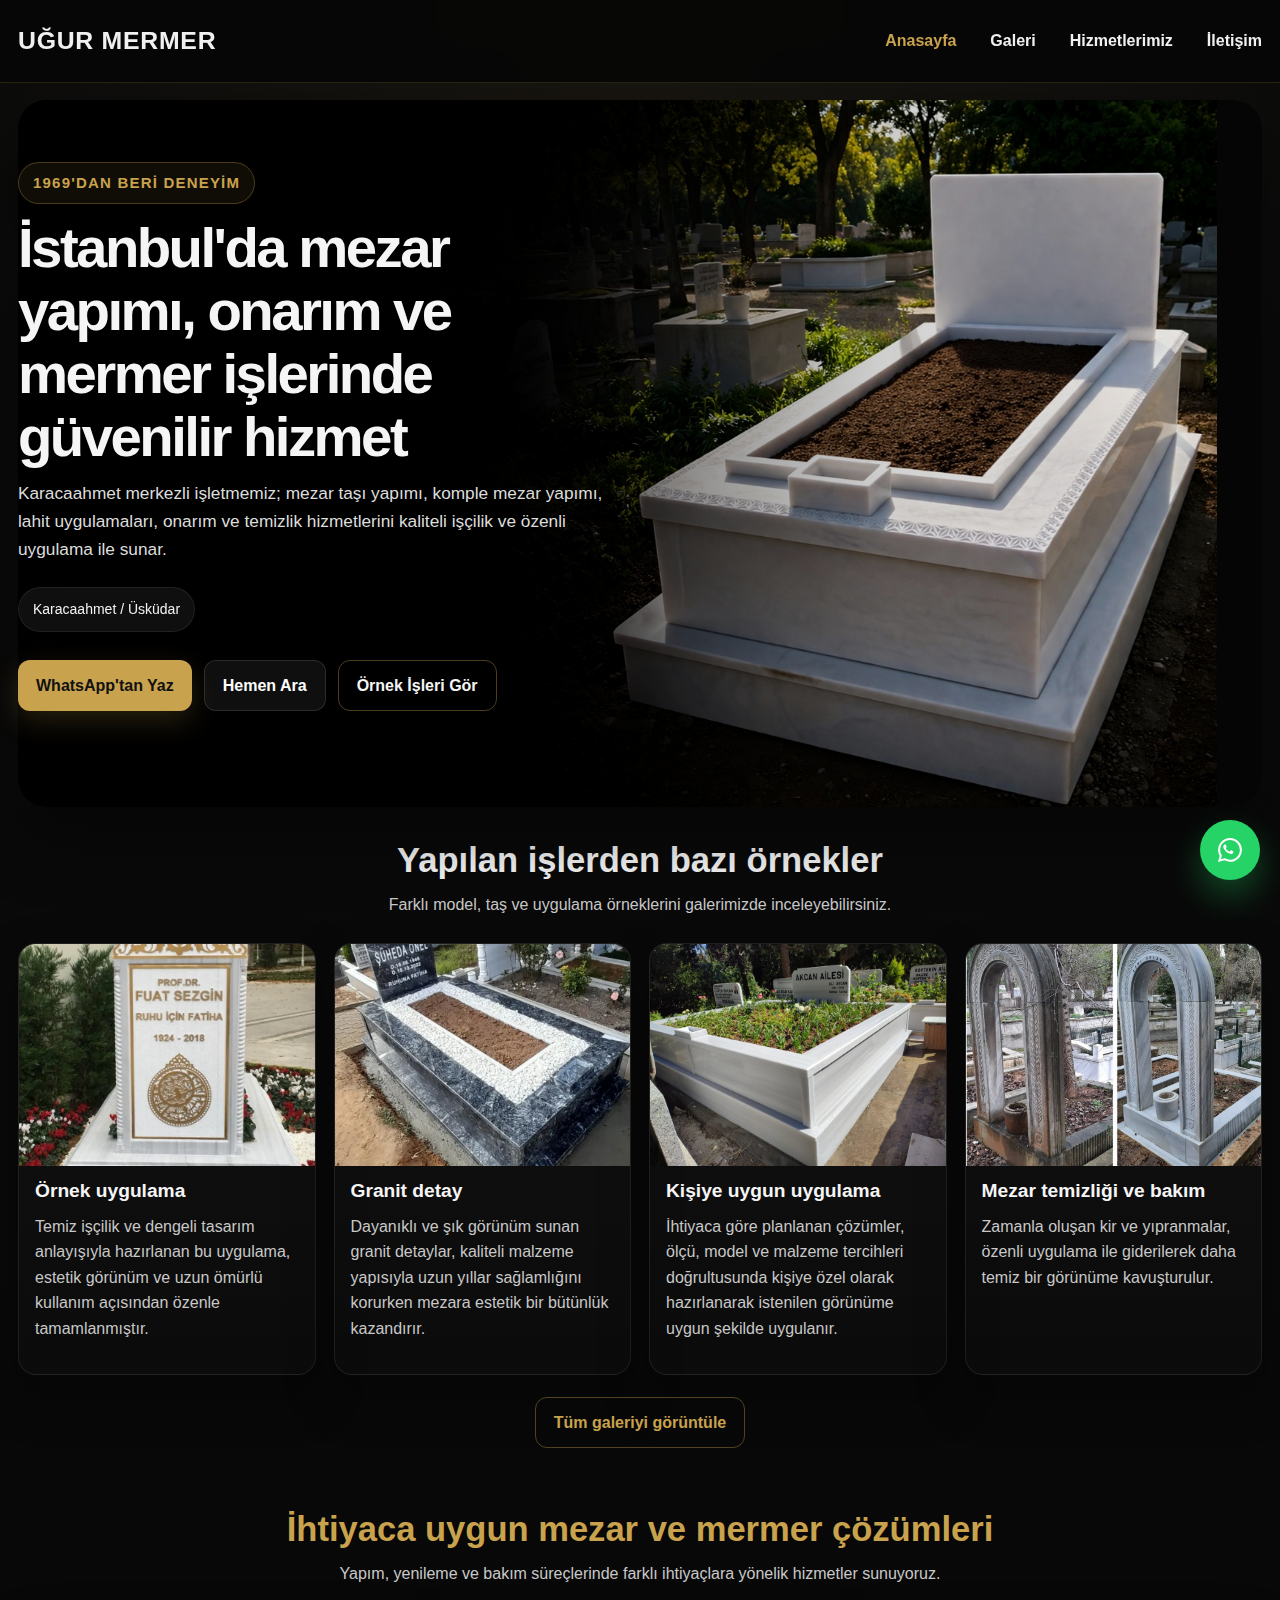
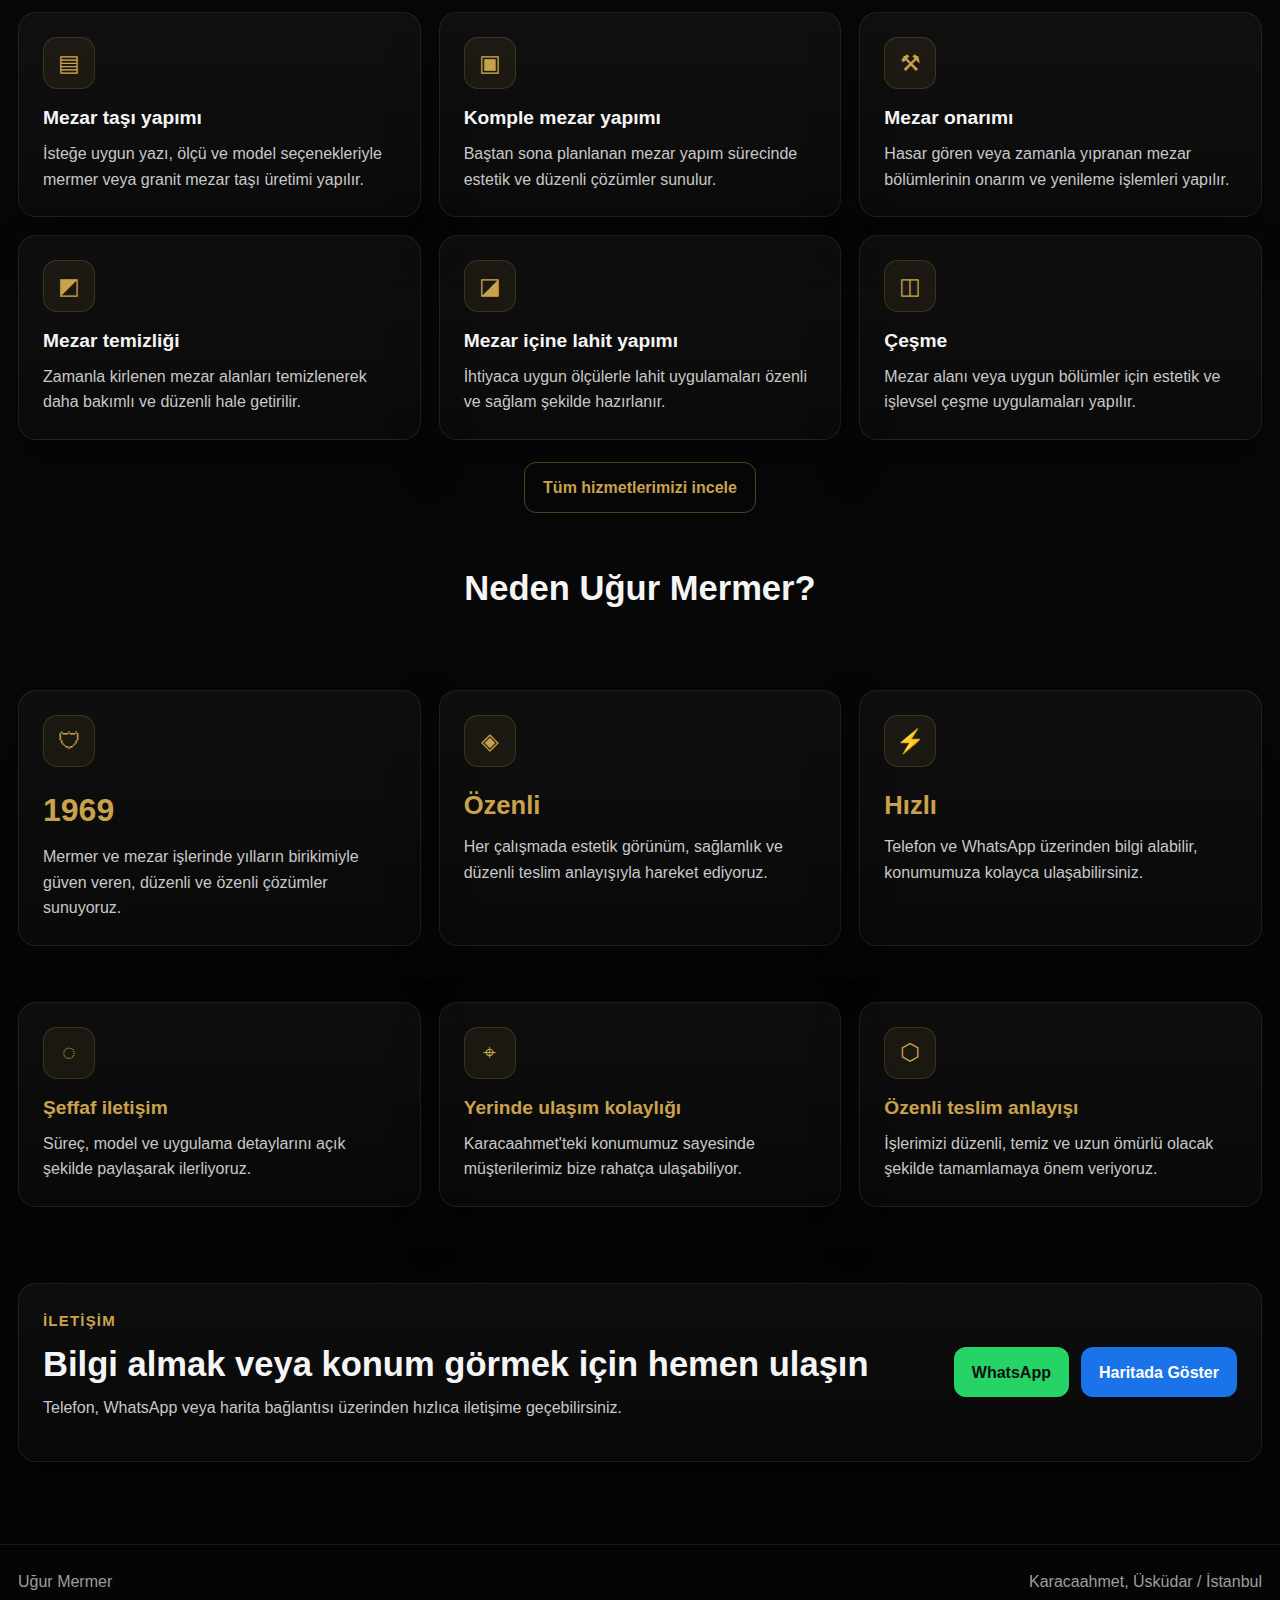
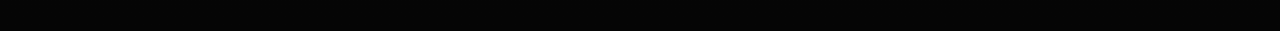
<file: index.html>
<!-- Website designed by Burak Efe & burakefecontact@gmail.com -->
<!doctype html>
<html lang="tr">
<head>
  <meta charset="utf-8">
  <meta name="viewport" content="width=device-width, initial-scale=1">
  <title>Uğur Mermer | İstanbul Mezar Yapımı ve Mermer İşleri</title>
  <meta name="description" content="1969'dan beri İstanbul Karacaahmet'te mezar yapımı, mezar onarımı, granit ve mermer işleri. Uğur Mermer ile hızlı iletişim kurun.">
  <link rel="stylesheet" href="Styles.css">
  <style>
    .floating-whatsapp {
      color: #fff;
      transition: transform 0.18s ease, box-shadow 0.18s ease;
    }

    .floating-whatsapp:hover {
      transform: translateY(-2px) scale(1.03);
    }

    .floating-whatsapp svg {
      width: 30px;
      height: 30px;
      display: block;
    }

    @media (max-width: 760px) {
      .floating-whatsapp svg {
        width: 26px;
        height: 26px;
      }
    }
  </style>
</head>
<body>
  <nav>
    <div class="container nav-inner">
      <a class="brand" href="index.html">UĞUR MERMER</a>
      <ul>
        <li><a href="index.html" class="active">Anasayfa</a></li>
        <li><a href="gallery.html">Galeri</a></li>
        <li><a href="services.html">Hizmetlerimiz</a></li>
        <li><a href="contact.html">İletişim</a></li>
      </ul>
    </div>
  </nav>

  <main>
    <section class="hero hero-banner">
      <div class="hero-mobile-stack">
        <div class="container hero-copy hero-copy-mobile">
          <span class="eyebrow hero-chip">1969'dan beri deneyim</span>
          <h1>İstanbul'da mezar yapımı, onarım ve mermer işlerinde güvenilir hizmet</h1>
          <p class="lead">
            Karacaahmet merkezli işletmemiz; mezar taşı yapımı, komple mezar yapımı,
            lahit uygulamaları, onarım ve temizlik hizmetlerini kaliteli işçilik ve
            özenli uygulama ile sunar.
          </p>
        </div>

        <div class="hero-mobile-image-wrap">
          <div class="hero-banner-image">
            <picture>
              <source media="(max-width: 760px)" srcset="images/hero-mobile.jpg">
              <img src="images/hero.jpg" alt="Uğur Mermer beyaz mermer mezar uygulaması">
            </picture>
          </div>
        </div>

        <div class="container hero-mobile-bottom">
          <div class="actions hero-actions">
            <a class="btn btn-primary" href="https://wa.me/905426952150" target="_blank" rel="noopener">WhatsApp'tan Yaz</a>
            <a class="btn btn-secondary" href="tel:+905426952150">Hemen Ara</a>
            <a class="btn btn-outline" href="gallery.html">Örnek İşleri Gör</a>
          </div>

          <div class="hero-badges">
            <span class="badge">Karacaahmet / Üsküdar</span>
          </div>
        </div>
      </div>

      <div class="hero-desktop-layer">
        <div class="hero-banner-image">
          <picture>
            <source media="(max-width: 760px)" srcset="images/hero-mobile.jpg">
            <img src="images/hero.jpg" alt="Uğur Mermer beyaz mermer mezar uygulaması">
          </picture>
        </div>

        <div class="hero-banner-overlay"></div>

        <div class="container hero-banner-content">
          <div class="hero-copy">
            <span class="eyebrow hero-chip">1969'dan beri deneyim</span>
            <h1>İstanbul'da mezar yapımı, onarım ve mermer işlerinde güvenilir hizmet</h1>
            <p class="lead">
              Karacaahmet merkezli işletmemiz; mezar taşı yapımı, komple mezar yapımı,
              lahit uygulamaları, onarım ve temizlik hizmetlerini kaliteli işçilik ve
              özenli uygulama ile sunar.
            </p>

            <div class="hero-badges">
              <span class="badge">Karacaahmet / Üsküdar</span>
            </div>

            <div class="actions hero-actions">
              <a class="btn btn-primary" href="https://wa.me/905426952150" target="_blank" rel="noopener">WhatsApp'tan Yaz</a>
              <a class="btn btn-secondary" href="tel:+905426952150">Hemen Ara</a>
              <a class="btn btn-outline" href="gallery.html">Örnek İşleri Gör</a>
            </div>
          </div>
        </div>
      </div>
    </section>

    <section class="section gallery-preview">
      <div class="container">
        <div class="section-header center">
          <h2 style="color: var(--text);">Yapılan işlerden bazı örnekler</h2>
          <p>Farklı model, taş ve uygulama örneklerini galerimizde inceleyebilirsiniz.</p>
        </div>

        <div class="gallery-grid">
          <article class="gallery-card">
            <img src="images/photo1.jpg" alt="Mezar yapımı örneği 1">
            <div class="gallery-card-body">
              <h3>Örnek uygulama</h3>
              <p>Temiz işçilik ve dengeli tasarım anlayışıyla hazırlanan bu uygulama, estetik görünüm ve uzun ömürlü kullanım açısından özenle tamamlanmıştır.</p>
            </div>
          </article>
          <article class="gallery-card">
            <img src="images/photo12.jpg" alt="Mezar yapımı örneği 2">
            <div class="gallery-card-body">
              <h3>Granit detay</h3>
              <p>Dayanıklı ve şık görünüm sunan granit detaylar, kaliteli malzeme yapısıyla uzun yıllar sağlamlığını korurken mezara estetik bir bütünlük kazandırır.</p>
            </div>
          </article>
          <article class="gallery-card">
            <img src="images/photo25.jpg" alt="Mezar yapımı örneği 3">
            <div class="gallery-card-body">
              <h3>Kişiye uygun uygulama</h3>
              <p>İhtiyaca göre planlanan çözümler, ölçü, model ve malzeme tercihleri doğrultusunda kişiye özel olarak hazırlanarak istenilen görünüme uygun şekilde uygulanır.</p>
            </div>
          </article>
          <article class="gallery-card">
            <img src="images/photo5.jpg" alt="Mezar temizliği ve bakım örneği">
            <div class="gallery-card-body">
              <h3>Mezar temizliği ve bakım</h3>
              <p>Zamanla oluşan kir ve yıpranmalar, özenli uygulama ile giderilerek daha temiz bir görünüme kavuşturulur.</p>
            </div>
          </article>
        </div>

        <div class="actions section-actions">
          <a class="btn btn-outline" href="gallery.html" style="color: var(--accent);">Tüm galeriyi görüntüle</a>
        </div>
      </div>
    </section>

    <section class="section services-section">
      <div class="container">
        <div class="section-header center">
          <h2 style="color: var(--accent);">İhtiyaca uygun mezar ve mermer çözümleri</h2>
          <p>Yapım, yenileme ve bakım süreçlerinde farklı ihtiyaçlara yönelik hizmetler sunuyoruz.</p>
        </div>

        <div class="services-grid">
          <article class="service-card">
            <div class="card-icon">▤</div>
            <h3>Mezar taşı yapımı</h3>
            <p>İsteğe uygun yazı, ölçü ve model seçenekleriyle mermer veya granit mezar taşı üretimi yapılır.</p>
          </article>
          <article class="service-card">
            <div class="card-icon">▣</div>
            <h3>Komple mezar yapımı</h3>
            <p>Baştan sona planlanan mezar yapım sürecinde estetik ve düzenli çözümler sunulur.</p>
          </article>
          <article class="service-card">
            <div class="card-icon">⚒</div>
            <h3>Mezar onarımı</h3>
            <p>Hasar gören veya zamanla yıpranan mezar bölümlerinin onarım ve yenileme işlemleri yapılır.</p>
          </article>
          <article class="service-card">
            <div class="card-icon">◩</div>
            <h3>Mezar temizliği</h3>
            <p>Zamanla kirlenen mezar alanları temizlenerek daha bakımlı ve düzenli hale getirilir.</p>
          </article>
          <article class="service-card">
            <div class="card-icon">◪</div>
            <h3>Mezar içine lahit yapımı</h3>
            <p>İhtiyaca uygun ölçülerle lahit uygulamaları özenli ve sağlam şekilde hazırlanır.</p>
          </article>
          <article class="service-card">
            <div class="card-icon">◫</div>
            <h3>Çeşme</h3>
            <p>Mezar alanı veya uygun bölümler için estetik ve işlevsel çeşme uygulamaları yapılır.</p>
          </article>
        </div>

        <div class="actions section-actions">
          <a class="btn btn-outline" href="services.html" style="color: var(--accent);">Tüm hizmetlerimizi incele</a>
        </div>
      </div>
    </section>

    <section class="section">
      <div class="container">
        <div class="section-header center">
          <h2>Neden Uğur Mermer?</h2>
        </div>
      </div>
    </section>

    <section class="section">
      <div class="container stats-grid">
        <article class="stat-card">
          <div class="card-icon">🛡</div>
          <div class="stat-number">1969</div>
          <p>Mermer ve mezar işlerinde yılların birikimiyle güven veren, düzenli ve özenli çözümler sunuyoruz.</p>
        </article>
        <article class="stat-card">
          <div class="card-icon">◈</div>
          <div class="stat-number text-number">Özenli</div>
          <p>Her çalışmada estetik görünüm, sağlamlık ve düzenli teslim anlayışıyla hareket ediyoruz.</p>
        </article>
        <article class="stat-card">
          <div class="card-icon">⚡</div>
          <div class="stat-number text-number">Hızlı</div>
          <p>Telefon ve WhatsApp üzerinden bilgi alabilir, konumumuza kolayca ulaşabilirsiniz.</p>
        </article>
      </div>
    </section>

    <section class="section">
      <div class="container highlights-grid">
        <article class="highlight-card">
          <div class="card-icon">◌</div>
          <h3>Şeffaf iletişim</h3>
          <p>Süreç, model ve uygulama detaylarını açık şekilde paylaşarak ilerliyoruz.</p>
        </article>
        <article class="highlight-card">
          <div class="card-icon">⌖</div>
          <h3>Yerinde ulaşım kolaylığı</h3>
          <p>Karacaahmet'teki konumumuz sayesinde müşterilerimiz bize rahatça ulaşabiliyor.</p>
        </article>
        <article class="highlight-card">
          <div class="card-icon">⬡</div>
          <h3>Özenli teslim anlayışı</h3>
          <p>İşlerimizi düzenli, temiz ve uzun ömürlü olacak şekilde tamamlamaya önem veriyoruz.</p>
        </article>
      </div>
    </section>

    <section class="section">
      <div class="container cta-panel">
        <div>
          <span class="eyebrow">İletişim</span>
          <h2>Bilgi almak veya konum görmek için hemen ulaşın</h2>
          <p>Telefon, WhatsApp veya harita bağlantısı üzerinden hızlıca iletişime geçebilirsiniz.</p>
        </div>
        <div class="actions">
          <a class="btn btn-whatsapp" href="https://wa.me/905426952150" target="_blank" rel="noopener">WhatsApp</a>
          <a class="btn btn-map" href="https://www.google.com/maps/place/U%C4%9Fur+Mermer/@41.0132344,29.0196256,17z/data=!3m1!4b1!4m6!3m5!1s0x14cab7a7f7967f29:0x558d44e6e1e3ac49!8m2!3d41.0132304!4d29.0222005!16s%2Fg%2F1ptxcj9y8" target="_blank" rel="noopener">Haritada Göster</a>
        </div>
      </div>
    </section>
  </main>

  <footer>
    <div class="container footer-inner">
      <div>Uğur Mermer</div>
      <div>Karacaahmet, Üsküdar / İstanbul</div>
    </div>
  </footer>

  <a class="floating-whatsapp" href="https://wa.me/905426952150" target="_blank" rel="noopener" aria-label="WhatsApp ile iletişim">
    <svg viewBox="0 0 32 32" aria-hidden="true">
      <path fill="currentColor" d="M19.11 17.23c-.27-.13-1.58-.78-1.82-.87-.24-.09-.42-.13-.6.13-.18.27-.69.87-.85 1.05-.16.18-.31.2-.58.07-.27-.13-1.12-.41-2.13-1.31-.79-.7-1.32-1.57-1.48-1.83-.16-.27-.02-.41.12-.54.12-.12.27-.31.4-.47.13-.16.18-.27.27-.45.09-.18.04-.34-.02-.47-.07-.13-.6-1.45-.82-1.98-.22-.53-.44-.46-.6-.47h-.51c-.18 0-.47.07-.71.34-.24.27-.93.91-.93 2.22 0 1.31.96 2.58 1.09 2.76.13.18 1.89 2.89 4.57 4.05.64.28 1.14.45 1.53.58.64.2 1.22.17 1.68.1.51-.08 1.58-.65 1.8-1.28.22-.63.22-1.16.16-1.28-.07-.11-.24-.18-.51-.31Z"/>
      <path fill="currentColor" d="M16.03 3.2c-7 0-12.68 5.67-12.68 12.67 0 2.22.58 4.39 1.69 6.31L3.2 28.8l6.78-1.78a12.69 12.69 0 0 0 6.05 1.54h.01c7 0 12.68-5.67 12.68-12.67 0-3.39-1.32-6.57-3.72-8.96A12.58 12.58 0 0 0 16.03 3.2Zm0 23.2h-.01a10.5 10.5 0 0 1-5.35-1.47l-.38-.23-4.02 1.05 1.07-3.92-.25-.4a10.45 10.45 0 0 1-1.61-5.54c0-5.8 4.73-10.53 10.55-10.53 2.81 0 5.46 1.09 7.44 3.08a10.45 10.45 0 0 1 3.08 7.45c0 5.81-4.73 10.53-10.52 10.53Z"/>
    </svg>
  </a>
</body>
</html>
</file>
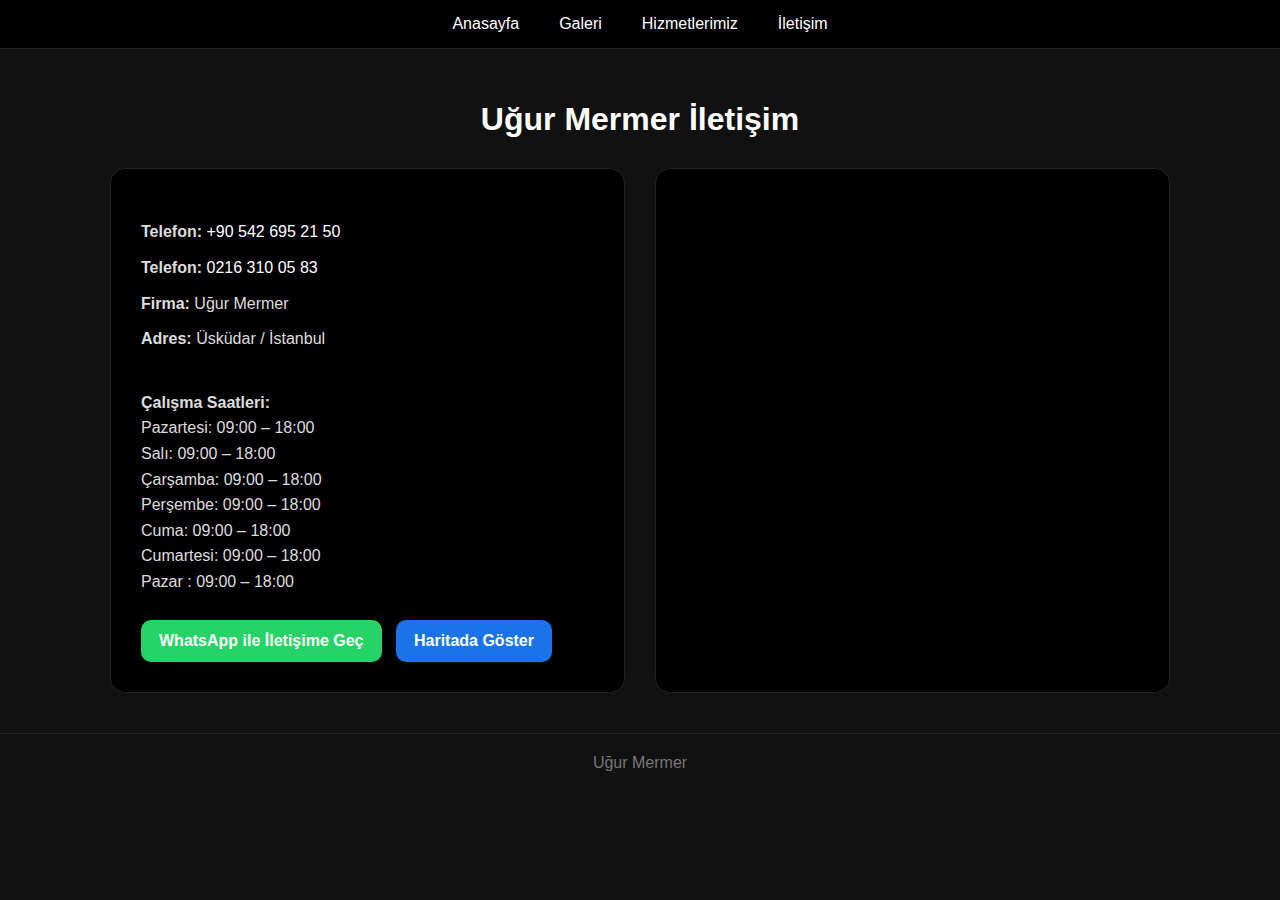
<file: contact.html>
<!DOCTYPE html>
<html lang="tr">
<head>
  <meta charset="UTF-8" />
  <meta name="viewport" content="width=device-width, initial-scale=1.0" />
  <title>İletişim | Uğur Mermer</title>

  <style>
    * { box-sizing: border-box; }

    body {
      margin: 0;
      padding-top: 80px;
      font-family: Arial, sans-serif;
      background-color: #111;
      color: #fff;
    }

    nav {
      position: fixed;
      top: 0;
      left: 0;
      width: 100%;
      background: #000;
      padding: 15px 0;
      z-index: 1000;
      border-bottom: 1px solid #222;
    }

    nav ul {
      list-style: none;
      display: flex;
      justify-content: center;
      gap: 40px;
      margin: 0;
      padding: 0;
    }

    nav ul li a {
      text-decoration: none;
      color: #fff;
      font-size: 16px;
    }

    nav ul li a:hover { color: #aaa; }

    h1 {
      text-align: center;
      margin-bottom: 10px;
    }

    .info {
      text-align: center;
      margin-bottom: 30px;
      color: #ccc;
    }

    .contact-wrapper {
      max-width: 1100px;
      margin: auto;
      padding: 0 20px 40px;
      display: grid;
      grid-template-columns: 1fr 1fr;
      gap: 30px;
    }

    .contact-box {
      background: #000;
      padding: 30px;
      border-radius: 15px;
      border: 1px solid #222;
    }

    .contact-box h2 {
      margin-top: 0;
      margin-bottom: 20px;
      font-size: 22px;
    }

    .contact-box p {
      margin: 10px 0;
      color: #ddd;
      line-height: 1.6;
    }

    .contact-box a {
      color: #fff;
      text-decoration: none;
    }

    .contact-box a:hover {
      text-decoration: underline;
    }

    .btn {
      display: inline-block;
      margin-top: 15px;
      padding: 12px 18px;
      border-radius: 10px;
      font-weight: bold;
      text-align: center;
    }

    .btn-whatsapp {
      background: #25D366;
      color: #000;
    }

    .btn-map {
      background: #1a73e8;
      color: #fff;
      margin-left: 10px;
    }

    .btn:hover { opacity: 0.85; }

    iframe {
      width: 100%;
      height: 100%;
      min-height: 350px;
      border: 0;
      border-radius: 15px;
    }

    footer {
      text-align: center;
      padding: 20px;
      color: #777;
      border-top: 1px solid #222;
    }

    @media (max-width: 768px) {
      .contact-wrapper {
        grid-template-columns: 1fr;
      }

      .btn-map {
        margin-left: 0;
        margin-top: 10px;
        display: block;
      }
    }
  </style>
</head>

<body>

  <nav>
    <ul>
      <li><a href="index.html">Anasayfa</a></li>
      <li><a href="gallery.html">Galeri</a></li>
      <li><a href="services.html">Hizmetlerimiz</a></li>
      <li><a href="contact.html">İletişim</a></li>
    </ul>
  </nav>

  <h1>Uğur Mermer İletişim</h1>
  <p class="info"></p>

  <div class="contact-wrapper">

    <div class="contact-box">
      <h2></h2>

      <p><strong>Telefon:</strong>
        <a href="tel:+905426952150">+90 542 695 21 50</a>
      </p>

      <p><strong>Telefon:</strong>
        <a href="tel:+902163100583">0216 310 05 83</a>
      </p>

      <p><strong>Firma:</strong> Uğur Mermer</p>
      <p><strong>Adres:</strong> Üsküdar / İstanbul</p>
      <br>

      <p><strong>Çalışma Saatleri:</strong><br>
        Pazartesi: 09:00 – 18:00<br>
        Salı: 09:00 – 18:00<br>
        Çarşamba: 09:00 – 18:00<br>
        Perşembe: 09:00 – 18:00<br>
        Cuma: 09:00 – 18:00<br>
        Cumartesi: 09:00 – 18:00<br>
        Pazar : 09:00 – 18:00
      </p>

      <a
        class="btn btn-whatsapp"
        href="https://wa.me/905426952150"
        target="_blank">
        WhatsApp ile İletişime Geç
      </a>

      <a
        class="btn btn-map"
        href="https://www.google.com/maps/place/U%C4%9Fur+Mermer/@41.0132344,29.0196256,17z/data=!3m1!4b1!4m6!3m5!1s0x14cab7a7f7967f29:0x558d44e6e1e3ac49!8m2!3d41.0132304!4d29.0222005!16s%2Fg%2F1ptxcj9y8"
        target="_blank">
        Haritada Göster
      </a>
    </div>

    <div class="contact-box">
      <iframe
        loading="lazy"
        allowfullscreen
        referrerpolicy="no-referrer-when-downgrade"
        src="https://www.google.com/maps/embed?pb=!1m18!1m12!1m3!1d3021.3093316403107!2d29.0222005!3d41.0132304!2m3!1f0!2f0!3f0!3m2!1i1024!2i768!4f13.1!3m3!1m2!1s0x14cab7a7f7967f29%3A0x558d44e6e1e3ac49!2sU%C4%9Fur%20Mermer!5e0!3m2!1str!2str!4v1702470000000">
      </iframe>
    </div>

  </div>

  <footer>
    Uğur Mermer
  </footer>

</body>
</html>
</file>
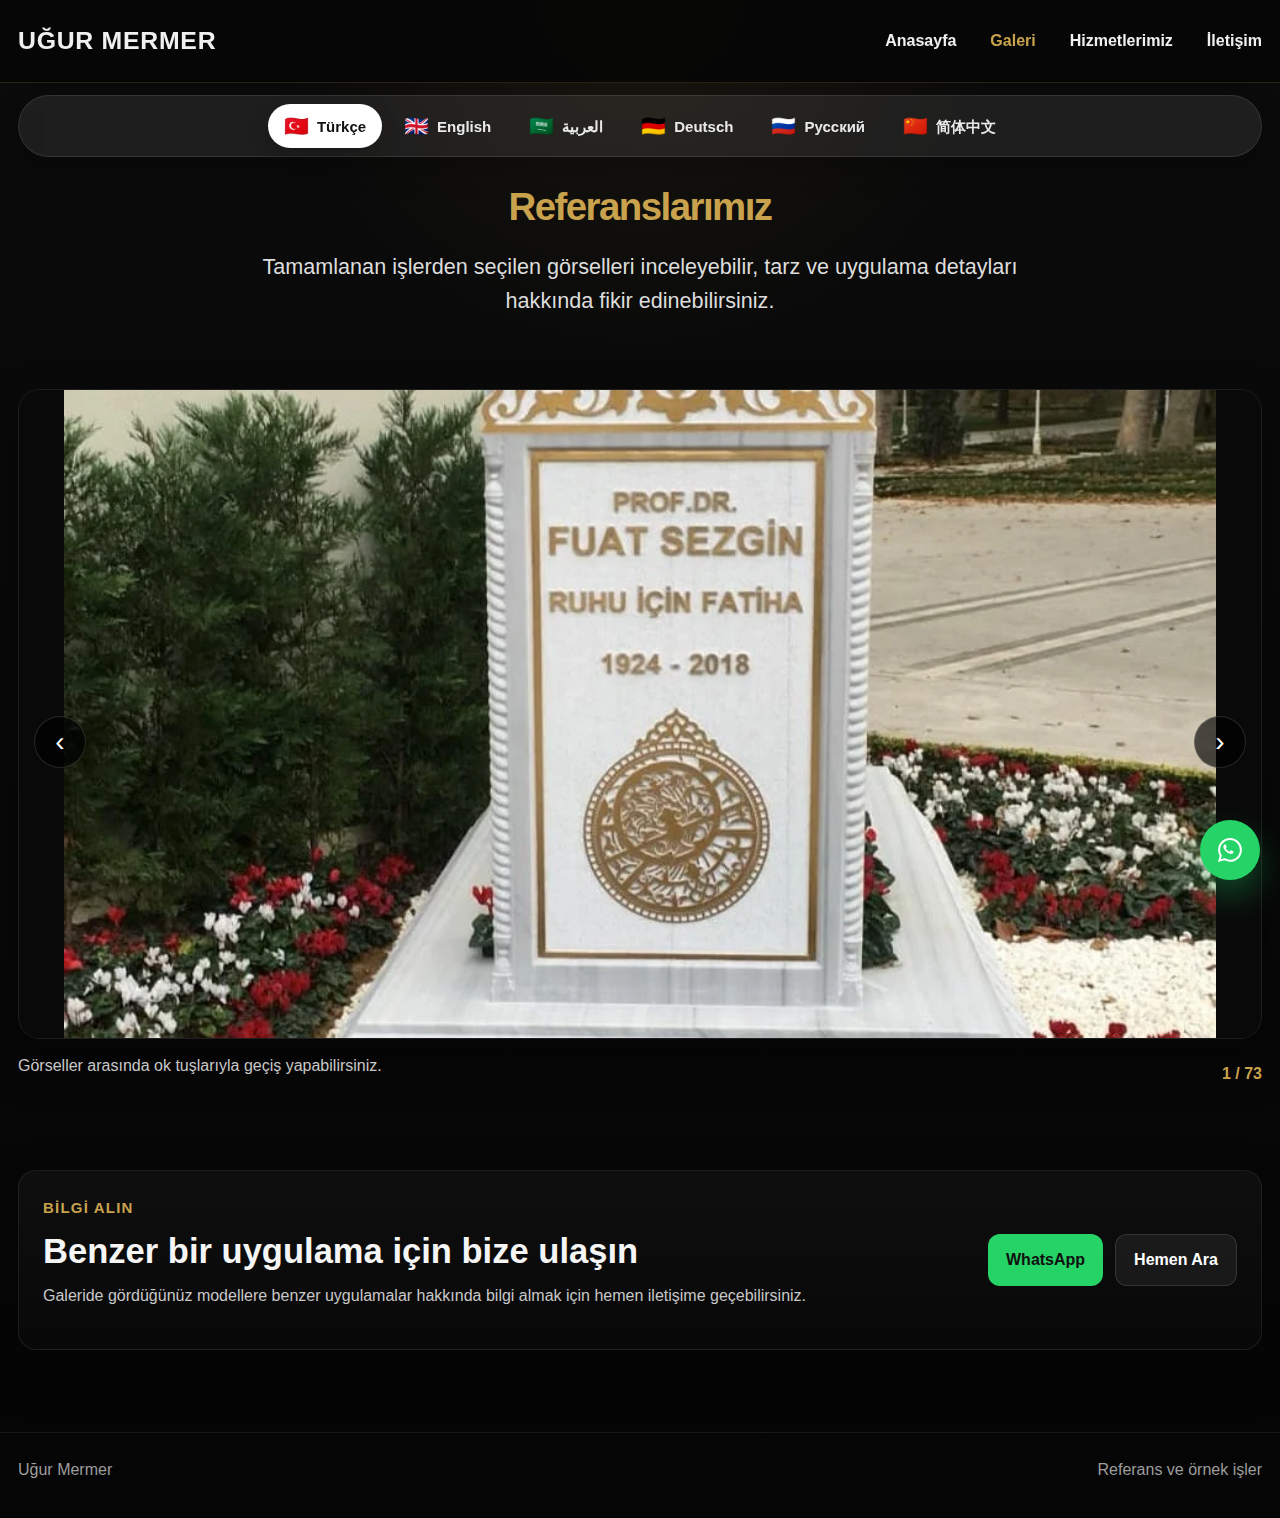
<file: gallery.html>
<!-- Website designed by Burak Efe & burakefecontact@gmail.com -->
<!DOCTYPE html>
<html lang="tr">
<head>
  <meta charset="UTF-8" />
  <meta name="viewport" content="width=device-width, initial-scale=1.0" />
  <title id="pageTitle">Galeri | Uğur Mermer</title>
  <meta id="pageDescription" name="description" content="Uğur Mermer tarafından tamamlanan örnek mezar yapımı ve mermer işlerini galeride inceleyin.">
  <link rel="stylesheet" href="Styles.css">
  <style>
    .floating-whatsapp {
      color: #fff;
      transition: transform 0.18s ease, box-shadow 0.18s ease;
    }

    .floating-whatsapp:hover {
      transform: translateY(-2px) scale(1.03);
    }

    .floating-whatsapp svg {
      width: 30px;
      height: 30px;
      display: block;
    }

    .language-bar {
      position: relative;
      z-index: 20;
      margin-top: 6px;
      margin-bottom: 6;
    }

    .language-switcher {
      display: flex;
      align-items: center;
      justify-content: center;
      gap: 6px;
      padding: 8px;
      border-radius: 999px;
      background: rgba(255, 255, 255, 0.08);
      border: 1px solid rgba(255, 255, 255, 0.1);
      backdrop-filter: blur(10px);
      box-shadow: 0 12px 28px rgba(0, 0, 0, 0.22);
      flex-wrap: wrap;
    }

    .lang-btn {
      display: inline-flex;
      align-items: center;
      justify-content: center;
      gap: 8px;
      min-height: 44px;
      padding: 10px 16px;
      border: 0;
      border-radius: 999px;
      background: transparent;
      color: #e9e9e9;
      font-size: 15px;
      font-weight: 700;
      cursor: pointer;
      white-space: nowrap;
      transition: background 0.18s ease, color 0.18s ease, transform 0.18s ease;
    }

    .lang-btn:hover {
      background: rgba(255, 255, 255, 0.08);
      transform: translateY(-1px);
    }

    .lang-btn.active {
      background: #ffffff;
      color: #111;
      box-shadow: 0 8px 20px rgba(0, 0, 0, 0.16);
    }

    .lang-btn .flag {
      font-size: 20px;
      line-height: 1;
    }

    .lang-btn .label {
      line-height: 1;
    }

    .gallery-page main.container {
      padding-top: 0;
    }

    .gallery-page .page-hero {
      padding-top: 30px;
      margin-bottom: 30px;
    }

    .gallery-page .page-hero h1 {
  font-size: clamp(1.8rem, 3vw, 2.8rem) !important;
    }

    .gallery-page .section-header.center {
      margin-top: 0;
    }

    html[dir="rtl"] body {
      direction: rtl;
    }

    html[dir="rtl"] .nav-inner,
    html[dir="rtl"] .actions,
    html[dir="rtl"] .footer-inner,
    html[dir="rtl"] .slider-meta {
      direction: rtl;
    }

    html[dir="rtl"] .page-hero,
    html[dir="rtl"] .cta-panel,
    html[dir="rtl"] .slider-meta {
      text-align: right;
    }

    html[dir="rtl"] .slider {
      direction: ltr;
    }

    @media (max-width: 1180px) {
      .language-switcher {
        width: 100%;
      }
    }

    @media (max-width: 760px) {
      .floating-whatsapp svg {
        width: 26px;
        height: 26px;
      }

      .language-bar {
        margin-top: 6px;
      }

      .language-switcher {
        width: 100%;
        padding: 10px;
        border-radius: 22px;
        display: grid;
        grid-template-columns: repeat(3, minmax(0, 1fr));
        gap: 10px;
      }

      .lang-btn {
        width: 100%;
        min-height: 42px;
        padding: 8px 10px;
        font-size: 14px;
      }

      .lang-btn .flag {
        font-size: 18px;
      }

      .gallery-page .page-hero {
        padding-top: 20px;
        margin-bottom: 4px;
      }
    }

    @media (max-width: 480px) {
      .language-switcher {
        grid-template-columns: repeat(3, minmax(0, 1fr));
        gap: 8px;
        padding: 8px;
      }

      .lang-btn {
        min-height: 42px;
        padding: 8px 6px;
        font-size: 13px;
        gap: 6px;
      }

      .lang-btn .flag {
        font-size: 16px;
      }

      .lang-btn .label {
        font-size: 13px;
      }
    }
  </style>
</head>
<body class="gallery-page">
  <nav>
    <div class="container nav-inner">
      <a class="brand" href="index.html">UĞUR MERMER</a>
      <ul>
        <li><a href="index.html" data-i18n="nav_home">Anasayfa</a></li>
        <li><a href="gallery.html" class="active" data-i18n="nav_gallery">Galeri</a></li>
        <li><a href="services.html" data-i18n="nav_services">Hizmetlerimiz</a></li>
        <li><a href="contact.html" data-i18n="nav_contact">İletişim</a></li>
      </ul>
    </div>
  </nav>

  <div class="language-bar">
    <div class="container">
      <div class="language-switcher" aria-label="Dil seçici">
        <button type="button" class="lang-btn active" data-lang="tr" aria-label="Türkçe">
          <span class="flag">🇹🇷</span><span class="label">Türkçe</span>
        </button>
        <button type="button" class="lang-btn" data-lang="en" aria-label="English">
          <span class="flag">🇬🇧</span><span class="label">English</span>
        </button>
        <button type="button" class="lang-btn" data-lang="ar" aria-label="العربية">
          <span class="flag">🇸🇦</span><span class="label">العربية</span>
        </button>
        <button type="button" class="lang-btn" data-lang="de" aria-label="Deutsch">
          <span class="flag">🇩🇪</span><span class="label">Deutsch</span>
        </button>
        <button type="button" class="lang-btn" data-lang="ru" aria-label="Русский">
          <span class="flag">🇷🇺</span><span class="label">Русский</span>
        </button>
        <button type="button" class="lang-btn" data-lang="zh" aria-label="简体中文">
          <span class="flag">🇨🇳</span><span class="label">简体中文</span>
        </button>
      </div>
    </div>
  </div>

  <main class="container">
    <section class="page-hero section-header center">
      <h1 style="color: var(--accent);" data-i18n="gallery_page_title">Referanslarımız</h1>
      <p class="lead" data-i18n="gallery_page_text">Tamamlanan işlerden seçilen görselleri inceleyebilir, tarz ve uygulama detayları hakkında fikir edinebilirsiniz.</p>
    </section>

    <section class="section slider-shell">
      <div class="slider-container">
        <div class="slider" id="slider">
          <img src="images/photo1.jpg" alt="Galeri görseli 1" data-gallery-alt="1">
          <img src="images/photo2.jpg" alt="Galeri görseli 2" data-gallery-alt="2">
          <img src="images/photo3.jpg" alt="Galeri görseli 3" data-gallery-alt="3">
          <img src="images/photo4.jpg" alt="Galeri görseli 4" data-gallery-alt="4">
          <img src="images/photo5.jpg" alt="Galeri görseli 5" data-gallery-alt="5">
          <img src="images/photo6.jpg" alt="Galeri görseli 6" data-gallery-alt="6">
          <img src="images/photo7.jpg" alt="Galeri görseli 7" data-gallery-alt="7">
          <img src="images/photo8.jpg" alt="Galeri görseli 8" data-gallery-alt="8">
          <img src="images/photo9.jpg" alt="Galeri görseli 9" data-gallery-alt="9">
          <img src="images/photo10.jpg" alt="Galeri görseli 10" data-gallery-alt="10">
          <img src="images/photo11.jpg" alt="Galeri görseli 11" data-gallery-alt="11">
          <img src="images/photo12.jpg" alt="Galeri görseli 12" data-gallery-alt="12">
          <img src="images/photo13.jpg" alt="Galeri görseli 13" data-gallery-alt="13">
          <img src="images/photo14.jpg" alt="Galeri görseli 14" data-gallery-alt="14">
          <img src="images/photo15.jpg" alt="Galeri görseli 15" data-gallery-alt="15">
          <img src="images/photo16.jpg" alt="Galeri görseli 16" data-gallery-alt="16">
          <img src="images/photo17.jpg" alt="Galeri görseli 17" data-gallery-alt="17">
          <img src="images/photo18.jpg" alt="Galeri görseli 18" data-gallery-alt="18">
          <img src="images/photo19.jpg" alt="Galeri görseli 19" data-gallery-alt="19">
          <img src="images/photo20.jpg" alt="Galeri görseli 20" data-gallery-alt="20">
          <img src="images/photo21.jpg" alt="Galeri görseli 21" data-gallery-alt="21">
          <img src="images/photo22.jpg" alt="Galeri görseli 22" data-gallery-alt="22">
          <img src="images/photo23.jpg" alt="Galeri görseli 23" data-gallery-alt="23">
          <img src="images/photo24.jpg" alt="Galeri görseli 24" data-gallery-alt="24">
          <img src="images/photo25.jpg" alt="Galeri görseli 25" data-gallery-alt="25">
          <img src="images/photo26.jpg" alt="Galeri görseli 26" data-gallery-alt="26">
          <img src="images/photo27.jpg" alt="Galeri görseli 27" data-gallery-alt="27">
          <img src="images/photo28.jpg" alt="Galeri görseli 28" data-gallery-alt="28">
          <img src="images/photo29.jpg" alt="Galeri görseli 29" data-gallery-alt="29">
          <img src="images/photo30.jpg" alt="Galeri görseli 30" data-gallery-alt="30">
          <img src="images/photo31.jpg" alt="Galeri görseli 31" data-gallery-alt="31">
          <img src="images/photo32.jpg" alt="Galeri görseli 32" data-gallery-alt="32">
          <img src="images/photo33.jpg" alt="Galeri görseli 33" data-gallery-alt="33">
          <img src="images/photo34.jpg" alt="Galeri görseli 34" data-gallery-alt="34">
          <img src="images/photo35.jpg" alt="Galeri görseli 35" data-gallery-alt="35">
          <img src="images/photo36.jpg" alt="Galeri görseli 36" data-gallery-alt="36">
          <img src="images/photo37.jpg" alt="Galeri görseli 37" data-gallery-alt="37">
          <img src="images/photo38.jpg" alt="Galeri görseli 38" data-gallery-alt="38">
          <img src="images/photo39.jpg" alt="Galeri görseli 39" data-gallery-alt="39">
          <img src="images/photo40.jpg" alt="Galeri görseli 40" data-gallery-alt="40">
          <img src="images/photo41.jpg" alt="Galeri görseli 41" data-gallery-alt="41">
          <img src="images/photo42.jpg" alt="Galeri görseli 42" data-gallery-alt="42">
          <img src="images/photo43.jpg" alt="Galeri görseli 43" data-gallery-alt="43">
          <img src="images/photo44.jpg" alt="Galeri görseli 44" data-gallery-alt="44">
          <img src="images/photo45.jpg" alt="Galeri görseli 45" data-gallery-alt="45">
          <img src="images/photo46.jpg" alt="Galeri görseli 46" data-gallery-alt="46">
          <img src="images/photo47.jpg" alt="Galeri görseli 47" data-gallery-alt="47">
          <img src="images/photo48.jpg" alt="Galeri görseli 48" data-gallery-alt="48">
          <img src="images/photo49.jpg" alt="Galeri görseli 49" data-gallery-alt="49">
          <img src="images/photo50.jpg" alt="Galeri görseli 50" data-gallery-alt="50">
          <img src="images/photo51.jpg" alt="Galeri görseli 51" data-gallery-alt="51">
          <img src="images/photo52.jpg" alt="Galeri görseli 52" data-gallery-alt="52">
          <img src="images/photo53.jpg" alt="Galeri görseli 53" data-gallery-alt="53">
          <img src="images/photo54.jpg" alt="Galeri görseli 54" data-gallery-alt="54">
          <img src="images/photo55.jpg" alt="Galeri görseli 55" data-gallery-alt="55">
          <img src="images/photo56.jpg" alt="Galeri görseli 56" data-gallery-alt="56">
          <img src="images/photo57.jpg" alt="Galeri görseli 57" data-gallery-alt="57">
          <img src="images/photo58.jpg" alt="Galeri görseli 58" data-gallery-alt="58">
          <img src="images/photo59.jpg" alt="Galeri görseli 59" data-gallery-alt="59">
          <img src="images/photo60.jpg" alt="Galeri görseli 60" data-gallery-alt="60">
          <img src="images/photo61.jpg" alt="Galeri görseli 61" data-gallery-alt="61">
          <img src="images/photo62.jpg" alt="Galeri görseli 62" data-gallery-alt="62">
          <img src="images/photo63.jpg" alt="Galeri görseli 63" data-gallery-alt="63">
          <img src="images/photo64.jpg" alt="Galeri görseli 64" data-gallery-alt="64">
          <img src="images/photo65.jpg" alt="Galeri görseli 65" data-gallery-alt="65">
          <img src="images/photo66.jpg" alt="Galeri görseli 66" data-gallery-alt="66">
          <img src="images/photo67.jpg" alt="Galeri görseli 67" data-gallery-alt="67">
          <img src="images/photo68.jpg" alt="Galeri görseli 68" data-gallery-alt="68">
          <img src="images/photo69.jpg" alt="Galeri görseli 69" data-gallery-alt="69">
          <img src="images/photo70.jpg" alt="Galeri görseli 70" data-gallery-alt="70">
          <img src="images/photo71.jpg" alt="Galeri görseli 71" data-gallery-alt="71">
          <img src="images/photo72.jpg" alt="Galeri görseli 72" data-gallery-alt="72">
          <img src="images/photo72.jpg" alt="Galeri görseli 72" data-gallery-alt="73">
        </div>
      </div>

      <button class="slider-button prev" type="button" aria-label="Önceki görsel" data-i18n-aria="prev_aria">&#8249;</button>
      <button class="slider-button next" type="button" aria-label="Sonraki görsel" data-i18n-aria="next_aria">&#8250;</button>

      <div class="slider-meta">
        <p data-i18n="slider_help">Görseller arasında ok tuşlarıyla geçiş yapabilirsiniz.</p>
        <div class="slider-counter" id="sliderCounter">1 / 72</div>
      </div>
    </section>

    <section class="section">
      <div class="cta-panel">
        <div>
          <span class="eyebrow" data-i18n="cta_eyebrow">Bilgi Alın</span>
          <h2 data-i18n="cta_title">Benzer bir uygulama için bize ulaşın</h2>
          <p data-i18n="cta_text">Galeride gördüğünüz modellere benzer uygulamalar hakkında bilgi almak için hemen iletişime geçebilirsiniz.</p>
        </div>
        <div class="actions">
          <a class="btn btn-whatsapp" href="https://wa.me/905426952150" target="_blank" rel="noopener" data-i18n="cta_btn_whatsapp">WhatsApp</a>
          <a class="btn btn-secondary" href="tel:+905426952150" data-i18n="cta_btn_call">Hemen Ara</a>
        </div>
      </div>
    </section>
  </main>

  <footer>
    <div class="container footer-inner">
      <div data-i18n="footer_brand">Uğur Mermer</div>
      <div data-i18n="footer_text">Referans ve örnek işler</div>
    </div>
  </footer>

  <a class="floating-whatsapp" href="https://wa.me/905426952150" target="_blank" rel="noopener" aria-label="WhatsApp ile iletişim">
    <svg viewBox="0 0 32 32" aria-hidden="true">
      <path fill="currentColor" d="M19.11 17.23c-.27-.13-1.58-.78-1.82-.87-.24-.09-.42-.13-.6.13-.18.27-.69.87-.85 1.05-.16.18-.31.2-.58.07-.27-.13-1.12-.41-2.13-1.31-.79-.7-1.32-1.57-1.48-1.83-.16-.27-.02-.41.12-.54.12-.12.27-.31.4-.47.13-.16.18-.27.27-.45.09-.18.04-.34-.02-.47-.07-.13-.6-1.45-.82-1.98-.22-.53-.44-.46-.6-.47h-.51c-.18 0-.47.07-.71.34-.24.27-.93.91-.93 2.22 0 1.31.96 2.58 1.09 2.76.13.18 1.89 2.89 4.57 4.05.64.28 1.14.45 1.53.58.64.2 1.22.17 1.68.1.51-.08 1.58-.65 1.8-1.28.22-.63.22-1.16.16-1.28-.07-.11-.24-.18-.51-.31Z"/>
      <path fill="currentColor" d="M16.03 3.2c-7 0-12.68 5.67-12.68 12.67 0 2.22.58 4.39 1.69 6.31L3.2 28.8l6.78-1.78a12.69 12.69 0 0 0 6.05 1.54h.01c7 0 12.68-5.67 12.68-12.67 0-3.39-1.32-6.57-3.72-8.96A12.58 12.58 0 0 0 16.03 3.2Zm0 23.2h-.01a10.5 10.5 0 0 1-5.35-1.47l-.38-.23-4.02 1.05 1.07-3.92-.25-.4a10.45 10.45 0 0 1-1.61-5.54c0-5.8 4.73-10.53 10.55-10.53 2.81 0 5.46 1.09 7.44 3.08a10.45 10.45 0 0 1 3.08 7.45c0 5.81-4.73 10.53-10.52 10.53Z"/>
    </svg>
  </a>

  <script>
    const translations = {
      tr: {
        pageTitle: "Galeri | Uğur Mermer",
        pageDescription: "Uğur Mermer tarafından tamamlanan örnek mezar yapımı ve mermer işlerini galeride inceleyin.",
        nav_home: "Anasayfa",
        nav_gallery: "Galeri",
        nav_services: "Hizmetlerimiz",
        nav_contact: "İletişim",
        gallery_page_title: "Referanslarımız",
        gallery_page_text: "Tamamlanan işlerden seçilen görselleri inceleyebilir, tarz ve uygulama detayları hakkında fikir edinebilirsiniz.",
        slider_help: "Görseller arasında ok tuşlarıyla geçiş yapabilirsiniz.",
        prev_aria: "Önceki görsel",
        next_aria: "Sonraki görsel",
        cta_eyebrow: "Bilgi Alın",
        cta_title: "Benzer bir uygulama için bize ulaşın",
        cta_text: "Galeride gördüğünüz modellere benzer uygulamalar hakkında bilgi almak için hemen iletişime geçebilirsiniz.",
        cta_btn_whatsapp: "WhatsApp",
        cta_btn_call: "Hemen Ara",
        footer_brand: "Uğur Mermer",
        footer_text: "Referans ve örnek işler",
        gallery_alt_prefix: "Galeri görseli"
      },
      en: {
        pageTitle: "Gallery | Uğur Mermer",
        pageDescription: "Browse sample grave construction and marble works completed by Uğur Mermer in the gallery.",
        nav_home: "Home",
        nav_gallery: "Gallery",
        nav_services: "Services",
        nav_contact: "Contact",
        gallery_page_title: "Our References",
        gallery_page_text: "You can review selected images from completed works and get an idea about styles and application details.",
        slider_help: "You can navigate through the images using the arrow keys.",
        prev_aria: "Previous image",
        next_aria: "Next image",
        cta_eyebrow: "Get Information",
        cta_title: "Contact us for a similar application",
        cta_text: "You can contact us right away to get information about applications similar to the models you see in the gallery.",
        cta_btn_whatsapp: "WhatsApp",
        cta_btn_call: "Call Now",
        footer_brand: "Uğur Mermer",
        footer_text: "References and sample works",
        gallery_alt_prefix: "Gallery image"
      },
      ar: {
        pageTitle: "المعرض | أوغور مرمر",
        pageDescription: "تصفح نماذج من أعمال بناء القبور والرخام التي أنجزها أوغور مرمر في المعرض.",
        nav_home: "الرئيسية",
        nav_gallery: "المعرض",
        nav_services: "خدماتنا",
        nav_contact: "التواصل",
        gallery_page_title: "أعمالنا المرجعية",
        gallery_page_text: "يمكنكم الاطلاع على صور مختارة من الأعمال المنجزة وأخذ فكرة عن الأساليب وتفاصيل التنفيذ.",
        slider_help: "يمكنكم التنقل بين الصور باستخدام أزرار الأسهم.",
        prev_aria: "الصورة السابقة",
        next_aria: "الصورة التالية",
        cta_eyebrow: "احصل على معلومات",
        cta_title: "تواصلوا معنا لتطبيق مشابه",
        cta_text: "يمكنكم التواصل معنا فوراً للحصول على معلومات حول تطبيقات مشابهة للنماذج التي ترونها في المعرض.",
        cta_btn_whatsapp: "واتساب",
        cta_btn_call: "اتصل الآن",
        footer_brand: "أوغور مرمر",
        footer_text: "الأعمال المرجعية والنماذج",
        gallery_alt_prefix: "صورة المعرض"
      },
      de: {
        pageTitle: "Galerie | Uğur Mermer",
        pageDescription: "Sehen Sie sich in der Galerie Beispielarbeiten zu Grabbau und Marmorarbeiten von Uğur Mermer an.",
        nav_home: "Startseite",
        nav_gallery: "Galerie",
        nav_services: "Leistungen",
        nav_contact: "Kontakt",
        gallery_page_title: "Unsere Referenzen",
        gallery_page_text: "Sie können ausgewählte Bilder abgeschlossener Arbeiten ansehen und sich einen Eindruck von Stil und Ausführungsdetails verschaffen.",
        slider_help: "Sie können mit den Pfeiltasten zwischen den Bildern wechseln.",
        prev_aria: "Vorheriges Bild",
        next_aria: "Nächstes Bild",
        cta_eyebrow: "Informationen",
        cta_title: "Kontaktieren Sie uns für eine ähnliche Ausführung",
        cta_text: "Für Informationen zu ähnlichen Ausführungen wie den in der Galerie gezeigten Modellen können Sie uns sofort kontaktieren.",
        cta_btn_whatsapp: "WhatsApp",
        cta_btn_call: "Jetzt anrufen",
        footer_brand: "Uğur Mermer",
        footer_text: "Referenzen und Beispielarbeiten",
        gallery_alt_prefix: "Galeriebild"
      },
      ru: {
        pageTitle: "Галерея | Uğur Mermer",
        pageDescription: "Посмотрите в галерее примеры выполненных Uğur Mermer работ по изготовлению памятников и мрамору.",
        nav_home: "Главная",
        nav_gallery: "Галерея",
        nav_services: "Услуги",
        nav_contact: "Контакты",
        gallery_page_title: "Наши работы",
        gallery_page_text: "Вы можете посмотреть выбранные изображения завершенных работ и получить представление о стиле и деталях исполнения.",
        slider_help: "Вы можете переключаться между изображениями с помощью стрелок на клавиатуре.",
        prev_aria: "Предыдущее изображение",
        next_aria: "Следующее изображение",
        cta_eyebrow: "Получить информацию",
        cta_title: "Свяжитесь с нами для похожего проекта",
        cta_text: "Вы можете сразу связаться с нами, чтобы получить информацию о проектах, похожих на модели, представленные в галерее.",
        cta_btn_whatsapp: "WhatsApp",
        cta_btn_call: "Позвонить сейчас",
        footer_brand: "Uğur Mermer",
        footer_text: "Примеры и выполненные работы",
        gallery_alt_prefix: "Изображение галереи"
      },
      zh: {
        pageTitle: "作品集 | Uğur Mermer",
        pageDescription: "在作品集中查看 Uğur Mermer 完成的墓碑建造和大理石工程示例。",
        nav_home: "首页",
        nav_gallery: "作品集",
        nav_services: "我们的服务",
        nav_contact: "联系我们",
        gallery_page_title: "我们的案例",
        gallery_page_text: "您可以查看已完成项目的精选图片，并了解风格与施工细节。",
        slider_help: "您可以使用方向键在图片之间切换。",
        prev_aria: "上一张图片",
        next_aria: "下一张图片",
        cta_eyebrow: "获取信息",
        cta_title: "需要类似方案请联系我们",
        cta_text: "如果您想了解与作品集中展示模型类似的施工方案，请立即联系我们。",
        cta_btn_whatsapp: "WhatsApp",
        cta_btn_call: "立即致电",
        footer_brand: "Uğur Mermer",
        footer_text: "案例与示例作品",
        gallery_alt_prefix: "作品集图片"
      }
    };

    const slider = document.getElementById('slider');
    const slides = slider.querySelectorAll('img');
    const counter = document.getElementById('sliderCounter');
    const prevBtn = document.querySelector('.prev');
    const nextBtn = document.querySelector('.next');
    const languageButtons = document.querySelectorAll('.lang-btn');
    const pageTitle = document.getElementById('pageTitle');
    const pageDescription = document.getElementById('pageDescription');

    let index = 0;

    function updateSlider() {
      slider.style.transform = `translateX(-${index * 100}%)`;
      counter.textContent = `${index + 1} / ${slides.length}`;
    }

    function updateGalleryAltTexts(dict) {
      document.querySelectorAll('[data-gallery-alt]').forEach(img => {
        const no = img.getAttribute('data-gallery-alt');
        img.alt = `${dict.gallery_alt_prefix} ${no}`;
      });
    }

    function setLanguage(lang) {
      const dict = translations[lang] || translations.tr;

      document.documentElement.lang = lang;
      document.documentElement.dir = lang === 'ar' ? 'rtl' : 'ltr';

      pageTitle.textContent = dict.pageTitle;
      pageDescription.setAttribute('content', dict.pageDescription);

      document.querySelectorAll('[data-i18n]').forEach(el => {
        const key = el.getAttribute('data-i18n');
        if (dict[key]) el.textContent = dict[key];
      });

      document.querySelectorAll('[data-i18n-aria]').forEach(el => {
        const key = el.getAttribute('data-i18n-aria');
        if (dict[key]) el.setAttribute('aria-label', dict[key]);
      });

      updateGalleryAltTexts(dict);

      languageButtons.forEach(btn => {
        btn.classList.toggle('active', btn.dataset.lang === lang);
      });

      localStorage.setItem('siteLanguage', lang);
      requestAnimationFrame(updateBodyOffset);
    }

    function updateBodyOffset() {
      const nav = document.querySelector('nav');
      if (!nav) return;
      document.body.style.paddingTop = `${nav.offsetHeight + 6}px`;
    }

    prevBtn.addEventListener('click', () => {
      index = (index - 1 + slides.length) % slides.length;
      updateSlider();
    });

    nextBtn.addEventListener('click', () => {
      index = (index + 1) % slides.length;
      updateSlider();
    });

    document.addEventListener('keydown', (event) => {
      if (event.key === 'ArrowLeft') {
        if (document.documentElement.dir === 'rtl') {
          nextBtn.click();
        } else {
          prevBtn.click();
        }
      }

      if (event.key === 'ArrowRight') {
        if (document.documentElement.dir === 'rtl') {
          prevBtn.click();
        } else {
          nextBtn.click();
        }
      }
    });

    const savedLanguage = localStorage.getItem('siteLanguage') || 'tr';
    setLanguage(savedLanguage);

    languageButtons.forEach(btn => {
      btn.addEventListener('click', () => {
        setLanguage(btn.dataset.lang);
      });
    });

    window.addEventListener('load', () => {
      updateBodyOffset();
      updateSlider();
    });

    window.addEventListener('resize', updateBodyOffset);

    updateSlider();
  </script>
</body>
</html>
</file>
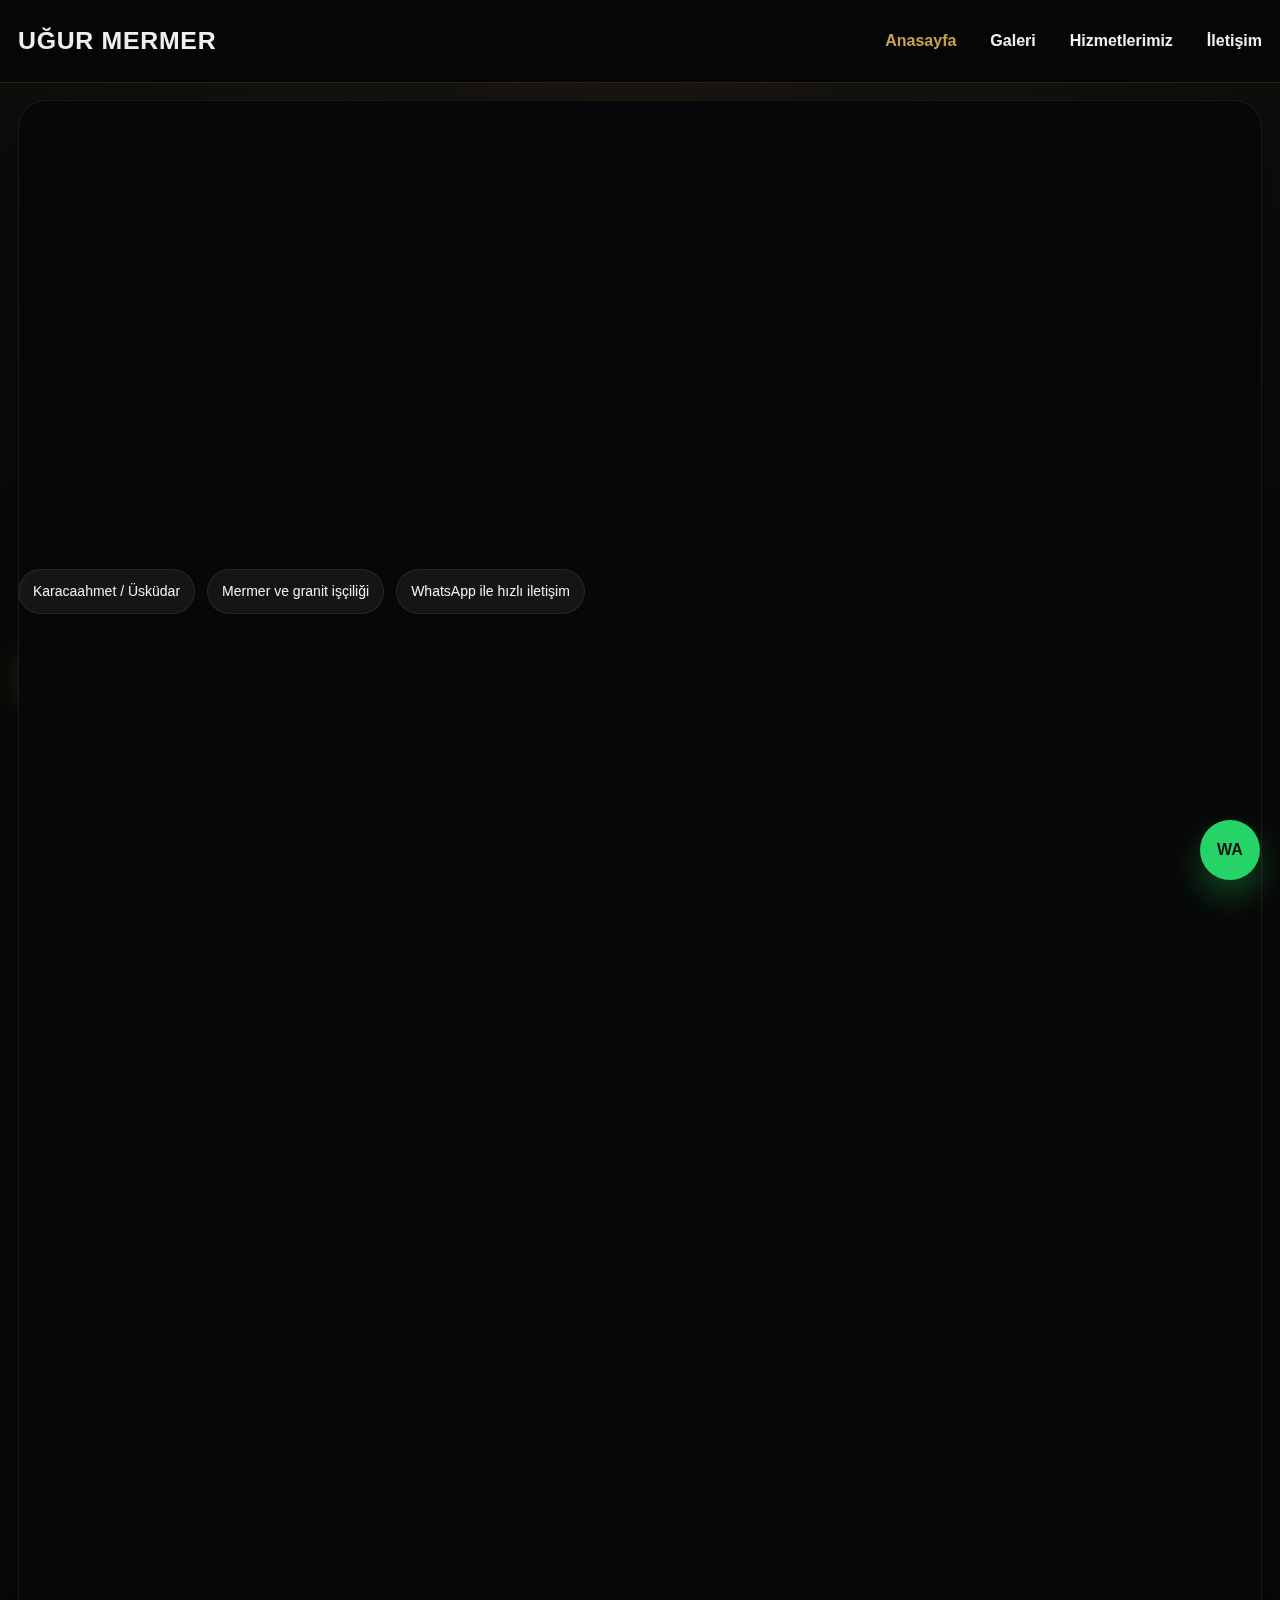
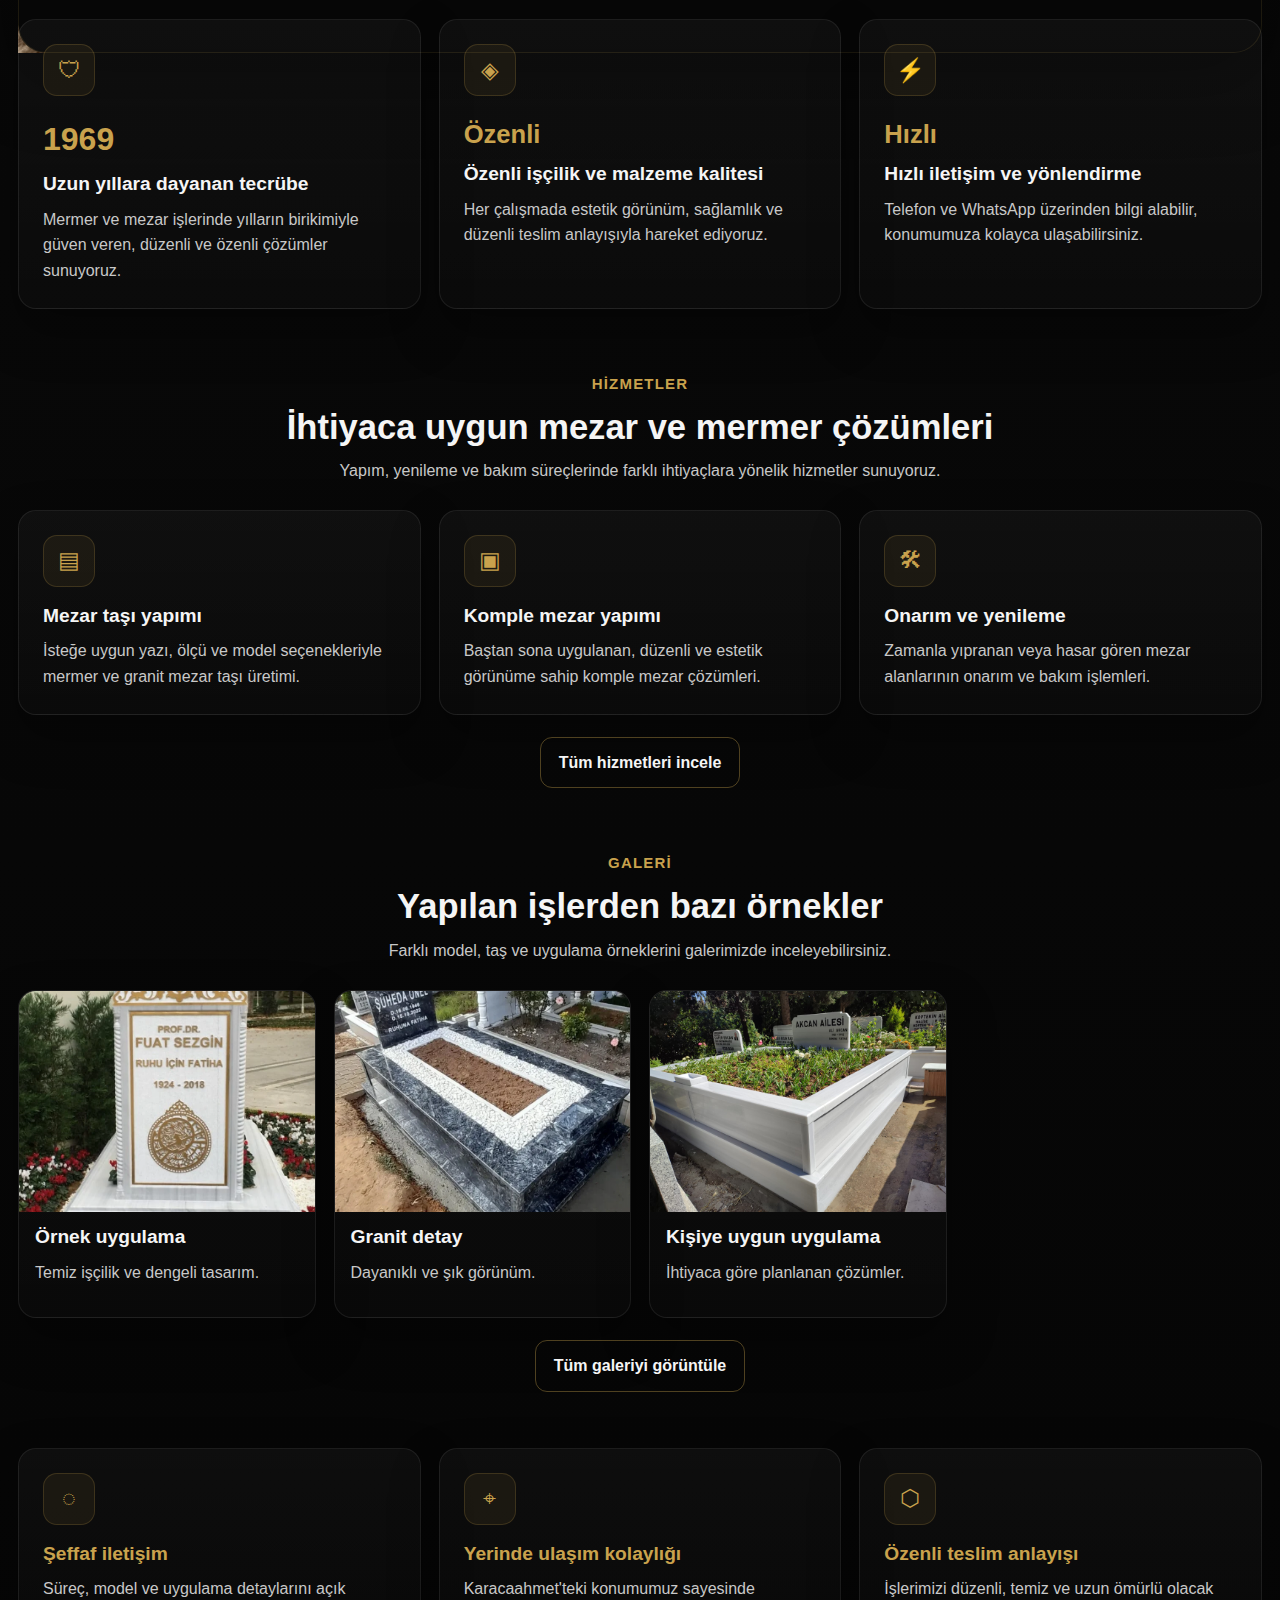
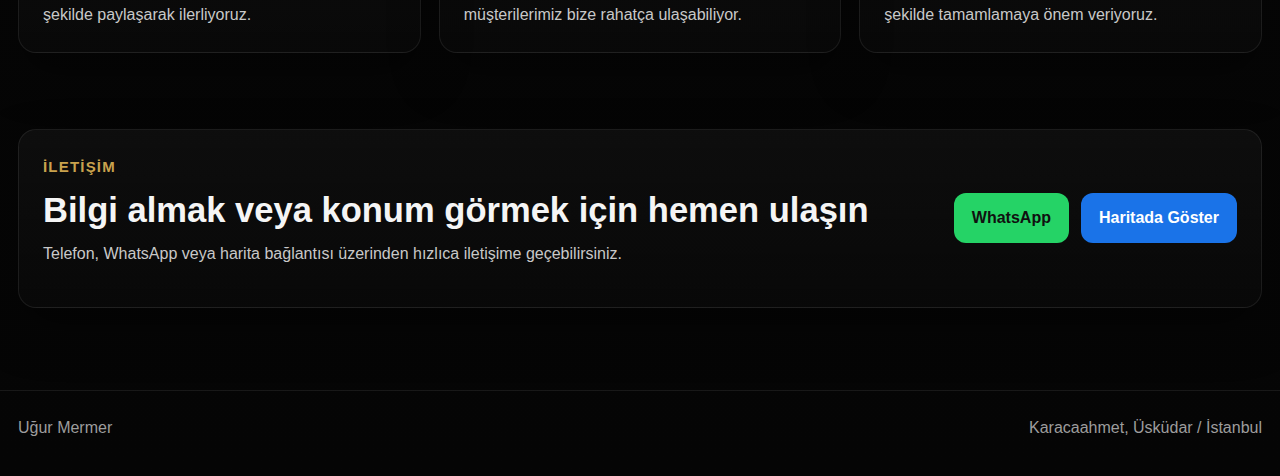
<file: index.updated.html>
<!doctype html>
<html lang="tr">
<head>
  <meta charset="utf-8">
  <meta name="viewport" content="width=device-width, initial-scale=1">
  <title>Uğur Mermer | İstanbul Mezar Yapımı ve Mermer İşleri</title>
  <meta name="description" content="1969'dan beri İstanbul Karacaahmet'te mezar yapımı, mezar onarımı, granit ve mermer işleri. Uğur Mermer ile hızlı iletişim kurun.">
  <link rel="stylesheet" href="Styles.css">
</head>
<body>
  <nav>
    <div class="container nav-inner">
      <a class="brand" href="index.html">UĞUR MERMER</a>
      <ul>
        <li><a href="index.html" class="active">Anasayfa</a></li>
        <li><a href="gallery.html">Galeri</a></li>
        <li><a href="services.html">Hizmetlerimiz</a></li>
        <li><a href="contact.html">İletişim</a></li>
      </ul>
    </div>
  </nav>

  <main>
    <section class="hero">
      <div class="container hero-shell">
        <div class="hero-grid">
          <div class="hero-copy">
            <span class="eyebrow hero-chip">1969'dan beri deneyim</span>
            <h1>İstanbul'da mezar yapımı, onarım ve mermer işlerinde güvenilir hizmet</h1>
            <p class="lead">
              Karacaahmet merkezli işletmemiz; mezar taşı yapımı, komple mezar yapımı,
              lahit uygulamaları, onarım ve temizlik hizmetlerini kaliteli işçilik ve
              özenli uygulama ile sunar.
            </p>

            <div class="hero-badges">
              <span class="badge">Karacaahmet / Üsküdar</span>
              <span class="badge">Mermer ve granit işçiliği</span>
              <span class="badge">WhatsApp ile hızlı iletişim</span>
            </div>

            <div class="actions hero-actions">
              <a class="btn btn-primary" href="https://wa.me/905426952150" target="_blank" rel="noopener">WhatsApp'tan Yaz</a>
              <a class="btn btn-secondary" href="tel:+905426952150">Hemen Ara</a>
              <a class="btn btn-outline" href="gallery.html">Örnek İşleri Gör</a>
            </div>
          </div>

          <div class="hero-visual">
            <img src="images/photo12.jpg" alt="Uğur Mermer beyaz mermer mezar uygulaması">
          </div>
        </div>
      </div>
    </section>

    <section class="section section-tight">
      <div class="container stats-grid">
        <article class="stat-card">
          <div class="card-icon">🛡</div>
          <div class="stat-number">1969</div>
          <h3>Uzun yıllara dayanan tecrübe</h3>
          <p>Mermer ve mezar işlerinde yılların birikimiyle güven veren, düzenli ve özenli çözümler sunuyoruz.</p>
        </article>
        <article class="stat-card">
          <div class="card-icon">◈</div>
          <div class="stat-number text-number">Özenli</div>
          <h3>Özenli işçilik ve malzeme kalitesi</h3>
          <p>Her çalışmada estetik görünüm, sağlamlık ve düzenli teslim anlayışıyla hareket ediyoruz.</p>
        </article>
        <article class="stat-card">
          <div class="card-icon">⚡</div>
          <div class="stat-number text-number">Hızlı</div>
          <h3>Hızlı iletişim ve yönlendirme</h3>
          <p>Telefon ve WhatsApp üzerinden bilgi alabilir, konumumuza kolayca ulaşabilirsiniz.</p>
        </article>
      </div>
    </section>

    <section class="section services-section">
      <div class="container">
        <div class="section-header center">
          <span class="eyebrow">Hizmetler</span>
          <h2>İhtiyaca uygun mezar ve mermer çözümleri</h2>
          <p>Yapım, yenileme ve bakım süreçlerinde farklı ihtiyaçlara yönelik hizmetler sunuyoruz.</p>
        </div>

        <div class="services-grid">
          <article class="service-card">
            <div class="card-icon">▤</div>
            <h3>Mezar taşı yapımı</h3>
            <p>İsteğe uygun yazı, ölçü ve model seçenekleriyle mermer ve granit mezar taşı üretimi.</p>
          </article>
          <article class="service-card">
            <div class="card-icon">▣</div>
            <h3>Komple mezar yapımı</h3>
            <p>Baştan sona uygulanan, düzenli ve estetik görünüme sahip komple mezar çözümleri.</p>
          </article>
          <article class="service-card">
            <div class="card-icon">🛠</div>
            <h3>Onarım ve yenileme</h3>
            <p>Zamanla yıpranan veya hasar gören mezar alanlarının onarım ve bakım işlemleri.</p>
          </article>
        </div>

        <div class="actions section-actions">
          <a class="btn btn-outline" href="services.html">Tüm hizmetleri incele</a>
        </div>
      </div>
    </section>

    <section class="section gallery-preview">
      <div class="container">
        <div class="section-header center">
          <span class="eyebrow">Galeri</span>
          <h2>Yapılan işlerden bazı örnekler</h2>
          <p>Farklı model, taş ve uygulama örneklerini galerimizde inceleyebilirsiniz.</p>
        </div>

        <div class="gallery-grid">
          <article class="gallery-card">
            <img src="images/photo1.jpg" alt="Mezar yapımı örneği 1">
            <div class="gallery-card-body">
              <h3>Örnek uygulama</h3>
              <p>Temiz işçilik ve dengeli tasarım.</p>
            </div>
          </article>
          <article class="gallery-card">
            <img src="images/photo12.jpg" alt="Mezar yapımı örneği 2">
            <div class="gallery-card-body">
              <h3>Granit detay</h3>
              <p>Dayanıklı ve şık görünüm.</p>
            </div>
          </article>
          <article class="gallery-card">
            <img src="images/photo25.jpg" alt="Mezar yapımı örneği 3">
            <div class="gallery-card-body">
              <h3>Kişiye uygun uygulama</h3>
              <p>İhtiyaca göre planlanan çözümler.</p>
            </div>
          </article>
        </div>

        <div class="actions section-actions">
          <a class="btn btn-outline" href="gallery.html">Tüm galeriyi görüntüle</a>
        </div>
      </div>
    </section>

    <section class="section">
      <div class="container highlights-grid">
        <article class="highlight-card">
          <div class="card-icon">◌</div>
          <h3>Şeffaf iletişim</h3>
          <p>Süreç, model ve uygulama detaylarını açık şekilde paylaşarak ilerliyoruz.</p>
        </article>
        <article class="highlight-card">
          <div class="card-icon">⌖</div>
          <h3>Yerinde ulaşım kolaylığı</h3>
          <p>Karacaahmet'teki konumumuz sayesinde müşterilerimiz bize rahatça ulaşabiliyor.</p>
        </article>
        <article class="highlight-card">
          <div class="card-icon">⬡</div>
          <h3>Özenli teslim anlayışı</h3>
          <p>İşlerimizi düzenli, temiz ve uzun ömürlü olacak şekilde tamamlamaya önem veriyoruz.</p>
        </article>
      </div>
    </section>

    <section class="section">
      <div class="container cta-panel">
        <div>
          <span class="eyebrow">İletişim</span>
          <h2>Bilgi almak veya konum görmek için hemen ulaşın</h2>
          <p>Telefon, WhatsApp veya harita bağlantısı üzerinden hızlıca iletişime geçebilirsiniz.</p>
        </div>
        <div class="actions">
          <a class="btn btn-whatsapp" href="https://wa.me/905426952150" target="_blank" rel="noopener">WhatsApp</a>
          <a class="btn btn-map" href="https://www.google.com/maps/place/U%C4%9Fur+Mermer/@41.0132344,29.0196256,17z/data=!3m1!4b1!4m6!3m5!1s0x14cab7a7f7967f29:0x558d44e6e1e3ac49!8m2!3d41.0132304!4d29.0222005!16s%2Fg%2F1ptxcj9y8" target="_blank" rel="noopener">Haritada Göster</a>
        </div>
      </div>
    </section>
  </main>

  <footer>
    <div class="container footer-inner">
      <div>Uğur Mermer</div>
      <div>Karacaahmet, Üsküdar / İstanbul</div>
    </div>
  </footer>

  <a class="floating-whatsapp" href="https://wa.me/905426952150" target="_blank" rel="noopener" aria-label="WhatsApp ile iletişim">WA</a>
</body>
</html>
</file>
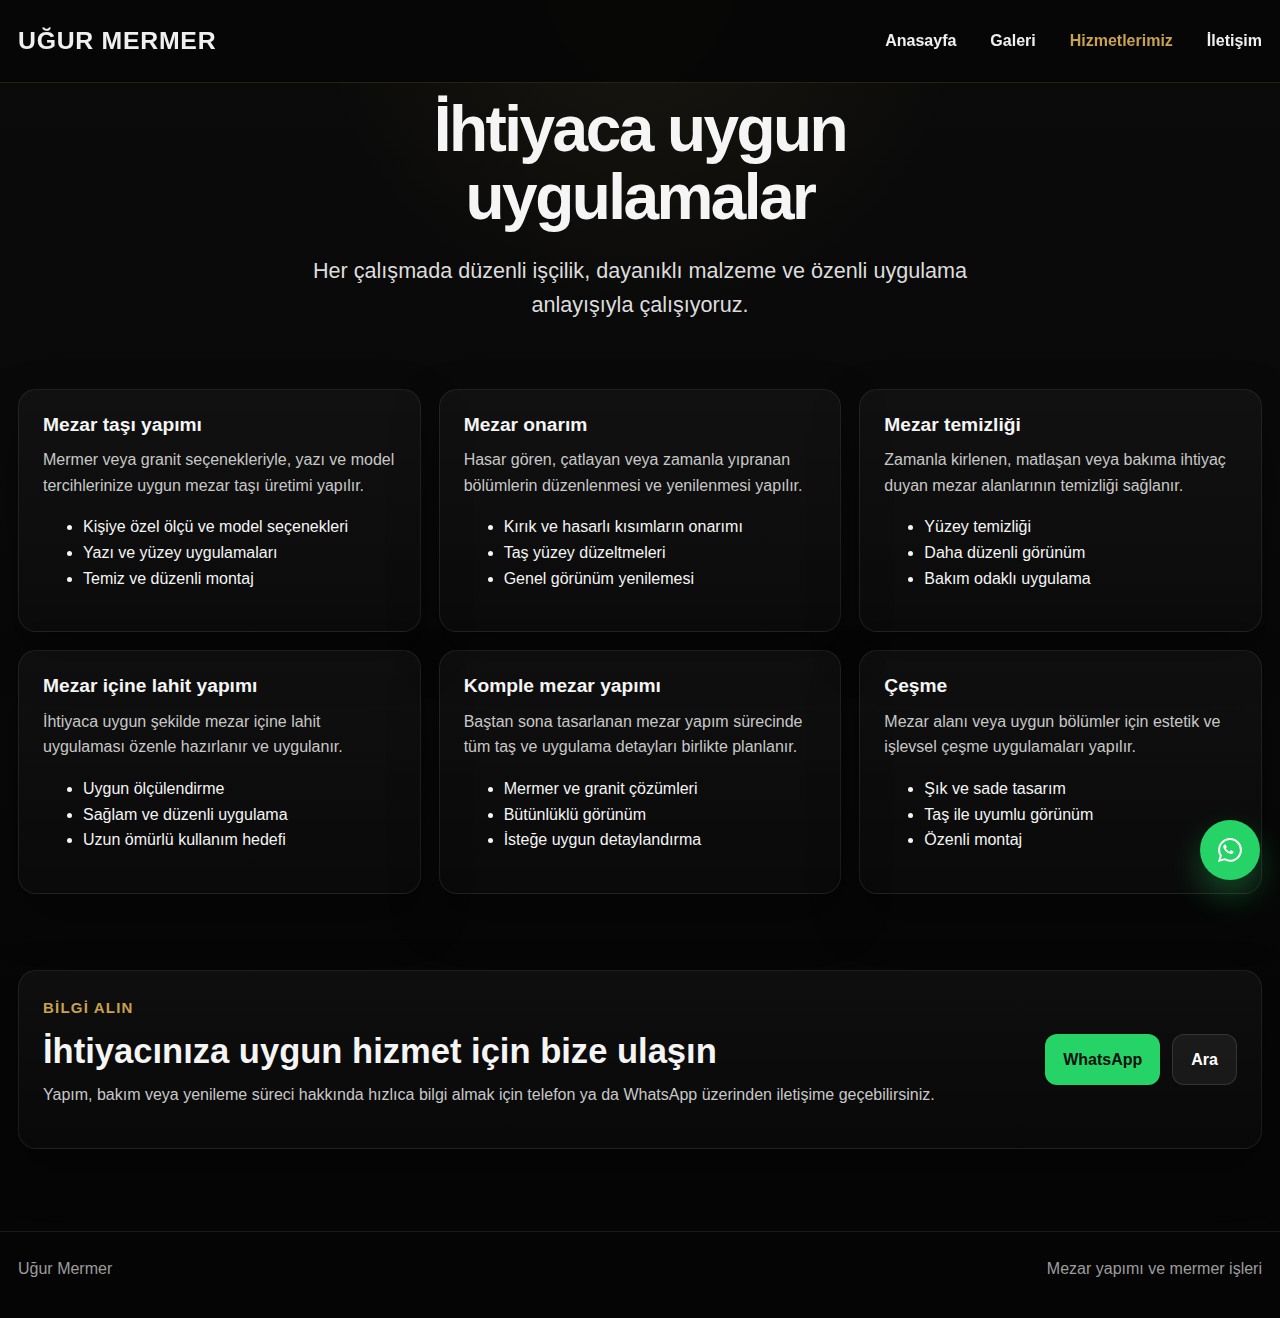
<file: services.html>
<!-- Website designed by Burak Efe & burakefecontact@gmail.com -->
<!DOCTYPE html>
<html lang="tr">
<head>
  <meta charset="UTF-8" />
  <meta name="viewport" content="width=device-width, initial-scale=1.0" />
  <title>Hizmetlerimiz | Uğur Mermer</title>
  <meta name="description" content="Mezar taşı yapımı, mezar onarım, temizlik, lahit yapımı, komple mezar yapımı ve çeşme uygulamaları.">
  <link rel="stylesheet" href="Styles.css">
  <style>
    .floating-whatsapp {
      color: #fff;
      transition: transform 0.18s ease, box-shadow 0.18s ease;
    }

    .floating-whatsapp:hover {
      transform: translateY(-2px) scale(1.03);
    }

    .floating-whatsapp svg {
      width: 30px;
      height: 30px;
      display: block;
    }

    @media (max-width: 760px) {
      .floating-whatsapp svg {
        width: 26px;
        height: 26px;
      }
    }
  </style>
</head>
<body>
  <nav>
    <div class="container nav-inner">
      <a class="brand" href="index.html">UĞUR MERMER</a>
      <ul>
        <li><a href="index.html">Anasayfa</a></li>
        <li><a href="gallery.html">Galeri</a></li>
        <li><a href="services.html" class="active">Hizmetlerimiz</a></li>
        <li><a href="contact.html">İletişim</a></li>
      </ul>
    </div>
  </nav>

  <main class="container">
    <section class="page-hero section-header center">
      <h1>İhtiyaca uygun uygulamalar</h1>
      <p class="lead">Her çalışmada düzenli işçilik, dayanıklı malzeme ve özenli uygulama anlayışıyla çalışıyoruz.</p>
    </section>

    <section class="section services-grid">
      <article class="service-card">
        <h3>Mezar taşı yapımı</h3>
        <p>Mermer veya granit seçenekleriyle, yazı ve model tercihlerinize uygun mezar taşı üretimi yapılır.</p>
        <ul>
          <li>Kişiye özel ölçü ve model seçenekleri</li>
          <li>Yazı ve yüzey uygulamaları</li>
          <li>Temiz ve düzenli montaj</li>
        </ul>
      </article>

      <article class="service-card">
        <h3>Mezar onarım</h3>
        <p>Hasar gören, çatlayan veya zamanla yıpranan bölümlerin düzenlenmesi ve yenilenmesi yapılır.</p>
        <ul>
          <li>Kırık ve hasarlı kısımların onarımı</li>
          <li>Taş yüzey düzeltmeleri</li>
          <li>Genel görünüm yenilemesi</li>
        </ul>
      </article>

      <article class="service-card">
        <h3>Mezar temizliği</h3>
        <p>Zamanla kirlenen, matlaşan veya bakıma ihtiyaç duyan mezar alanlarının temizliği sağlanır.</p>
        <ul>
          <li>Yüzey temizliği</li>
          <li>Daha düzenli görünüm</li>
          <li>Bakım odaklı uygulama</li>
        </ul>
      </article>

      <article class="service-card">
        <h3>Mezar içine lahit yapımı</h3>
        <p>İhtiyaca uygun şekilde mezar içine lahit uygulaması özenle hazırlanır ve uygulanır.</p>
        <ul>
          <li>Uygun ölçülendirme</li>
          <li>Sağlam ve düzenli uygulama</li>
          <li>Uzun ömürlü kullanım hedefi</li>
        </ul>
      </article>

      <article class="service-card">
        <h3>Komple mezar yapımı</h3>
        <p>Baştan sona tasarlanan mezar yapım sürecinde tüm taş ve uygulama detayları birlikte planlanır.</p>
        <ul>
          <li>Mermer ve granit çözümleri</li>
          <li>Bütünlüklü görünüm</li>
          <li>İsteğe uygun detaylandırma</li>
        </ul>
      </article>

      <article class="service-card">
        <h3>Çeşme</h3>
        <p>Mezar alanı veya uygun bölümler için estetik ve işlevsel çeşme uygulamaları yapılır.</p>
        <ul>
          <li>Şık ve sade tasarım</li>
          <li>Taş ile uyumlu görünüm</li>
          <li>Özenli montaj</li>
        </ul>
      </article>
    </section>

    <section class="section">
      <div class="cta-panel">
        <div>
          <span class="eyebrow">Bilgi Alın</span>
          <h2>İhtiyacınıza uygun hizmet için bize ulaşın</h2>
          <p>Yapım, bakım veya yenileme süreci hakkında hızlıca bilgi almak için telefon ya da WhatsApp üzerinden iletişime geçebilirsiniz.</p>
        </div>
        <div class="actions">
          <a class="btn btn-whatsapp" href="https://wa.me/905426952150" target="_blank" rel="noopener">WhatsApp</a>
          <a class="btn btn-secondary" href="tel:+905426952150">Ara</a>
        </div>
      </div>
    </section>
  </main>

  <footer>
    <div class="container footer-inner">
      <div>Uğur Mermer</div>
      <div>Mezar yapımı ve mermer işleri</div>
    </div>
  </footer>

  <a class="floating-whatsapp" href="https://wa.me/905426952150" target="_blank" rel="noopener" aria-label="WhatsApp ile iletişim">
    <svg viewBox="0 0 32 32" aria-hidden="true">
      <path fill="currentColor" d="M19.11 17.23c-.27-.13-1.58-.78-1.82-.87-.24-.09-.42-.13-.6.13-.18.27-.69.87-.85 1.05-.16.18-.31.2-.58.07-.27-.13-1.12-.41-2.13-1.31-.79-.7-1.32-1.57-1.48-1.83-.16-.27-.02-.41.12-.54.12-.12.27-.31.4-.47.13-.16.18-.27.27-.45.09-.18.04-.34-.02-.47-.07-.13-.6-1.45-.82-1.98-.22-.53-.44-.46-.6-.47h-.51c-.18 0-.47.07-.71.34-.24.27-.93.91-.93 2.22 0 1.31.96 2.58 1.09 2.76.13.18 1.89 2.89 4.57 4.05.64.28 1.14.45 1.53.58.64.2 1.22.17 1.68.1.51-.08 1.58-.65 1.8-1.28.22-.63.22-1.16.16-1.28-.07-.11-.24-.18-.51-.31Z"/>
      <path fill="currentColor" d="M16.03 3.2c-7 0-12.68 5.67-12.68 12.67 0 2.22.58 4.39 1.69 6.31L3.2 28.8l6.78-1.78a12.69 12.69 0 0 0 6.05 1.54h.01c7 0 12.68-5.67 12.68-12.67 0-3.39-1.32-6.57-3.72-8.96A12.58 12.58 0 0 0 16.03 3.2Zm0 23.2h-.01a10.5 10.5 0 0 1-5.35-1.47l-.38-.23-4.02 1.05 1.07-3.92-.25-.4a10.45 10.45 0 0 1-1.61-5.54c0-5.8 4.73-10.53 10.55-10.53 2.81 0 5.46 1.09 7.44 3.08a10.45 10.45 0 0 1 3.08 7.45c0 5.81-4.73 10.53-10.52 10.53Z"/>
    </svg>
  </a>
</body>
</html>
</file>
<file: Styles.css>
:root {
  --bg: #080808;
  --bg-soft: #101010;
  --panel: #0d0d0d;
  --panel-2: #141414;
  --text: #f5f5f5;
  --muted: #c8c8c8;
  --line: rgba(255, 255, 255, 0.08);
  --accent: #c9a24d;
  --accent-dark: #a37c2c;
  --whatsapp: #25D366;
  --map: #1a73e8;
  --shadow: 0 22px 48px rgba(0, 0, 0, 0.35);
  --shadow-soft: 0 28px 70px rgba(0, 0, 0, 0.42);
  --radius: 18px;
  --hero-radius: 28px;
}

* { box-sizing: border-box; }
html { scroll-behavior: smooth; }

body {
  margin: 0;
  font-family: Arial, sans-serif;
  background:
    radial-gradient(circle at top, rgba(201,162,77,0.08), transparent 22%),
    linear-gradient(180deg, #0b0b0b 0%, #050505 100%);
  color: var(--text);
  line-height: 1.6;
  padding-top: 82px;
}

img { max-width: 100%; display: block; }
a { color: inherit; }

nav {
  position: fixed;
  top: 0;
  left: 0;
  right: 0;
  z-index: 1000;
  background: rgba(5, 5, 5, 0.9);
  backdrop-filter: blur(12px);
  border-bottom: 1px solid rgba(201, 162, 77, 0.18);
}

.nav-inner {
  display: flex;
  align-items: center;
  justify-content: space-between;
  gap: 24px;
  min-height: 82px;
}

.brand {
  text-decoration: none;
  font-size: 1.55rem;
  font-weight: 800;
  letter-spacing: 0.03em;
  white-space: nowrap;
}

nav ul {
  list-style: none;
  display: flex;
  justify-content: flex-end;
  gap: 34px;
  margin: 0;
  padding: 0;
}

nav a {
  text-decoration: none;
  color: #f0f0f0;
  font-size: 16px;
  font-weight: 700;
  transition: color 0.2s ease, opacity 0.2s ease;
}

nav a:hover,
nav a.active {
  color: var(--accent);
}

.container {
  width: min(1280px, calc(100% - 36px));
  margin: 0 auto;
}

.section {
  padding: 28px 0;
}

.section-tight {
  padding-top: 10px;
  margin-top: -44px;
  position: relative;
  z-index: 5;
}

.section-header {
  max-width: 760px;
  margin-bottom: 26px;
}

.section-header.center {
  text-align: center;
  margin-inline: auto;
}

.eyebrow {
  display: inline-block;
  margin-bottom: 12px;
  color: var(--accent);
  font-size: 15px;
  font-weight: 800;
  letter-spacing: 0.08em;
  text-transform: uppercase;
}

.hero-chip {
  padding: 8px 14px;
  border: 1px solid rgba(201, 162, 77, 0.3);
  border-radius: 999px;
  background: rgba(201, 162, 77, 0.08);
  box-shadow: 0 10px 24px rgba(0,0,0,0.16);
}

h1, h2, h3 {
  margin: 0 0 12px;
  line-height: 1.12;
}

h1 {
  font-size: clamp(2.35rem, 4.4vw, 4.2rem);
  letter-spacing: -0.045em;
}

h2 {
  font-size: clamp(1.9rem, 2.7vw, 2.9rem);
}

h3 {
  font-size: 1.2rem;
}

p {
  margin: 0 0 16px;
  color: var(--muted);
}

.lead {
  max-width: 720px;
  font-size: 1.08rem;
  color: #dddddd;
}

.hero {
  position: relative;
  min-height: 620px;
  overflow: visible;
  background: transparent;
}

.hero-banner {
  padding: 18px 0 0;
}

.hero::before {
  content: "";
  position: absolute;
  inset: 18px 18px 0 18px;
  border-radius: var(--hero-radius);
  background: #070707;
  border: 1px solid rgba(201, 162, 77, 0.12);
  box-shadow: var(--shadow-soft);
  z-index: 0;
}

.hero-banner-image {
  position: absolute;
  inset: 18px 18px 0 18px;
  z-index: 1;
  border-radius: var(--hero-radius);
  overflow: hidden;
}

.hero-banner-image picture,
.hero-banner-image picture img {
  width: 100%;
  height: 100%;
  display: block;
}

.hero-banner-image img {
  width: 100%;
  height: 100%;
  object-fit: cover;
  object-position: right center;
  transform: none;
  filter: saturate(0.98) contrast(1.02);
  display: block;
}

.hero-banner-overlay {
  position: absolute;
  inset: 18px 18px 0 18px;
  z-index: 2;
  border-radius: var(--hero-radius);
  background:
    linear-gradient(90deg,
      rgba(0,0,0,0.92) 0%,
      rgba(0,0,0,0.84) 24%,
      rgba(0,0,0,0.56) 46%,
      rgba(0,0,0,0.18) 70%,
      rgba(0,0,0,0.06) 100%);
}

.hero-banner-content {
  position: relative;
  z-index: 3;
  min-height: 620px;
  display: flex;
  align-items: center;
}

.hero-copy {
  max-width: 590px;
  padding: 62px 0 96px;
}

.hero-badges {
  display: flex;
  flex-wrap: wrap;
  gap: 12px;
  margin: 24px 0 28px;
}

.badge {
  background: rgba(255,255,255,0.06);
  border: 1px solid rgba(255,255,255,0.08);
  color: #f1f1f1;
  padding: 10px 14px;
  border-radius: 999px;
  font-size: 14px;
  backdrop-filter: blur(4px);
}

.hero-actions {
  margin-top: 4px;
}

.actions {
  display: flex;
  flex-wrap: wrap;
  gap: 12px;
}

.section-actions {
  justify-content: center;
  margin-top: 22px;
}

.btn {
  display: inline-flex;
  align-items: center;
  justify-content: center;
  min-height: 50px;
  padding: 12px 18px;
  border-radius: 12px;
  text-decoration: none;
  font-weight: 700;
  transition: transform 0.18s ease, opacity 0.18s ease, background 0.18s ease, border-color 0.18s ease, box-shadow 0.18s ease;
}

.btn:hover {
  transform: translateY(-1px);
}

.btn-primary {
  background: var(--accent);
  color: #111;
  box-shadow: 0 10px 28px rgba(201, 162, 77, 0.2);
}

.btn-secondary {
  background: rgba(255,255,255,0.06);
  color: #fff;
  border: 1px solid rgba(255,255,255,0.12);
}

.btn-whatsapp {
  background: var(--whatsapp);
  color: #101010;
}

.btn-map {
  background: var(--map);
  color: #fff;
}

.btn-outline {
  border: 1px solid rgba(201, 162, 77, 0.38);
  background: transparent;
  color: var(--text);
}

.btn-outline:hover {
  border-color: rgba(201, 162, 77, 0.62);
}

.stats-grid,
.services-grid,
.highlights-grid {
  display: grid;
  gap: 18px;
  grid-template-columns: repeat(3, minmax(0, 1fr));
}

.gallery-grid {
  display: grid;
  gap: 18px;
  grid-template-columns: repeat(4, minmax(0, 1fr));
}

.stat-card,
.service-card,
.highlight-card,
.contact-box,
.gallery-card,
.cta-panel {
  background: linear-gradient(180deg, rgba(255,255,255,0.035), rgba(255,255,255,0.015));
  border: 1px solid var(--line);
  border-radius: var(--radius);
  box-shadow: var(--shadow);
}

.stat-card,
.service-card,
.highlight-card,
.cta-panel,
.contact-box {
  padding: 24px;
}

.card-icon {
  width: 52px;
  height: 52px;
  display: inline-flex;
  align-items: center;
  justify-content: center;
  margin-bottom: 18px;
  border-radius: 14px;
  border: 1px solid rgba(201, 162, 77, 0.2);
  background: rgba(201, 162, 77, 0.08);
  color: var(--accent);
  font-size: 1.45rem;
  line-height: 1;
}

.stat-number {
  font-size: 2rem;
  font-weight: 800;
  color: var(--accent);
  margin-bottom: 8px;
}

.text-number {
  font-size: 1.6rem;
}

.highlight-card h3 {
  color: var(--accent);
}

.highlight-card p:last-child,
.service-card p:last-child,
.stat-card p:last-child,
.contact-box p:last-child {
  margin-bottom: 0;
}

.services-section {
  padding-top: 34px;
}

.gallery-preview {
  margin-top: 6px;
}

.gallery-card {
  overflow: hidden;
}

.gallery-card img {
  width: 100%;
  aspect-ratio: 4 / 3;
  object-fit: cover;
  transition: transform 0.25s ease;
}

.gallery-card:hover img {
  transform: scale(1.03);
}

.gallery-card .gallery-card-body {
  padding: 14px 16px 16px;
}

.contact-wrapper {
  display: grid;
  grid-template-columns: 1fr 1fr;
  gap: 24px;
}

.contact-box a.link {
  color: #fff;
  font-weight: 700;
  text-decoration: none;
}

.contact-box a.link:hover {
  color: var(--accent);
}

.contact-actions {
  display: flex;
  flex-wrap: wrap;
  gap: 12px;
  margin-top: 18px;
}

iframe.map {
  width: 100%;
  min-height: 420px;
  border: 0;
  border-radius: var(--radius);
}

.page-hero {
  padding: 14px 0 12px;
}

.page-hero p {
  max-width: 760px;
}

.page-hero.center .eyebrow {
  font-size: 15px;
  letter-spacing: 0.08em;
  margin-bottom: 12px;
}

.page-hero.center h1 {
  font-size: clamp(3.2rem, 5vw, 5rem);
  line-height: 1.06;
  letter-spacing: -0.04em;
  max-width: 980px;
  margin: 0 auto 22px;
}

.page-hero.center .lead {
  font-size: 1.35rem;
  line-height: 1.6;
  max-width: 920px;
  margin: 0 auto;
}

.slider-shell {
  position: relative;
  margin-top: 22px;
}

.slider-container {
  overflow: hidden;
  border-radius: 22px;
  background: #0b0b0b;
  border: 1px solid var(--line);
  box-shadow: var(--shadow);
}

.slider {
  display: flex;
  transition: transform 0.35s ease;
}

.slider img {
  width: 100%;
  height: min(72vh, 720px);
  object-fit: contain;
  flex-shrink: 0;
  background: #090909;
}

.slider-button {
  position: absolute;
  top: 50%;
  transform: translateY(-50%);
  width: 52px;
  height: 52px;
  border-radius: 50%;
  border: 1px solid rgba(255,255,255,0.14);
  background: rgba(0,0,0,0.65);
  color: #fff;
  font-size: 28px;
  cursor: pointer;
}

.slider-button:hover {
  background: rgba(201,162,77,0.24);
}

.slider-button.prev { left: 16px; }
.slider-button.next { right: 16px; }

.slider-meta {
  display: flex;
  justify-content: space-between;
  align-items: center;
  gap: 12px;
  margin-top: 14px;
  color: #d7d7d7;
}

.slider-counter {
  color: var(--accent);
  font-weight: 700;
}

.cta-panel {
  display: flex;
  justify-content: space-between;
  align-items: center;
  gap: 18px;
  margin-top: 20px;
}

footer {
  margin-top: 54px;
  border-top: 1px solid var(--line);
  color: #9d9d9d;
  padding: 24px 0 36px;
}

.footer-inner {
  display: flex;
  justify-content: space-between;
  align-items: center;
  gap: 12px;
}

.floating-whatsapp {
  position: fixed;
  right: 20px;
  bottom: 20px;
  z-index: 999;
  width: 60px;
  height: 60px;
  border-radius: 50%;
  background: var(--whatsapp);
  color: #111;
  text-decoration: none;
  display: flex;
  align-items: center;
  justify-content: center;
  font-weight: 800;
  box-shadow: 0 16px 34px rgba(37,211,102,0.32);
}

.hero-mobile-stack {
  display: none;
}

.hero-desktop-layer {
  display: block;
}

@media (max-width: 1080px) {
  .hero {
    min-height: 620px;
  }

  .hero::before,
  .hero-banner-image,
  .hero-banner-overlay {
    inset: 14px 14px 0 14px;
  }

  .hero-banner-content {
    min-height: 620px;
  }

  .hero-banner-image img {
    object-position: 62% center;
    transform: scale(1);
  }

  .hero-banner-overlay {
    background:
      linear-gradient(180deg,
        rgba(0,0,0,0.86) 0%,
        rgba(0,0,0,0.68) 45%,
        rgba(0,0,0,0.28) 100%);
  }

  .hero-copy {
    max-width: 100%;
    padding: 64px 0 72px;
  }

  .section-tight {
    margin-top: -22px;
  }

  .stats-grid,
  .services-grid,
  .highlights-grid {
    grid-template-columns: 1fr 1fr;
  }

  .gallery-grid {
    grid-template-columns: repeat(4, minmax(0, 1fr));
  }
}

@media (max-width: 760px) {
  body {
    padding-top: 88px;
  }

  .nav-inner {
    min-height: auto;
    padding: 10px 0 12px;
    flex-direction: column;
    align-items: center;
    justify-content: center;
    gap: 8px;
  }

  .brand {
    font-size: 1rem;
    line-height: 1.05;
    align-self: center;
  }

  nav ul {
    gap: 10px 16px;
    flex-wrap: wrap;
    justify-content: center;
    width: 100%;
  }

  nav a {
    font-size: 14px;
  }

  .container {
    width: min(100% - 18px, 1280px);
  }

  .hero {
    min-height: auto;
    background: transparent;
  }

  .hero::before {
    display: none;
  }

  .hero-desktop-layer {
    display: none;
  }

  .hero-mobile-stack {
    display: block;
    padding: 0;
  }

  .hero-copy-mobile {
    max-width: 100%;
    padding: 0;
  }

  .hero-copy-mobile h1 {
    font-size: clamp(1.8rem, 7vw, 2.3rem);
    line-height: 1.06;
    letter-spacing: -0.03em;
    margin-bottom: 12px;
  }

  .hero-copy-mobile .lead {
    font-size: 0.97rem;
    line-height: 1.55;
    margin-bottom: 0;
    max-width: 100%;
  }

  .hero-mobile-image-wrap {
    margin-top: 16px;
    padding: 0 9px;
  }

  .hero-mobile-image-wrap .hero-banner-image {
    position: relative;
    inset: auto;
    border-radius: 18px;
    overflow: hidden;
    aspect-ratio: 4 / 5;
    box-shadow: var(--shadow-soft);
    border: 1px solid rgba(201, 162, 77, 0.12);
  }

  .hero-mobile-image-wrap .hero-banner-image picture,
  .hero-mobile-image-wrap .hero-banner-image img,
  .hero-mobile-image-wrap .hero-banner-image picture img {
    width: 100%;
    height: 100%;
    display: block;
    object-fit: cover;
    object-position: center center;
    transform: none;
    filter: none;
  }

  .hero-mobile-bottom {
    padding-top: 18px;
  }

  .hero-mobile-bottom .actions,
  .contact-actions,
  .cta-panel,
  .footer-inner {
    width: 100%;
    flex-direction: column;
    align-items: stretch;
  }

  .hero-mobile-bottom .actions {
    gap: 10px;
  }

  .hero-mobile-bottom .actions .btn,
  .contact-actions .btn {
    width: 100%;
  }

  .hero-mobile-bottom .hero-badges {
    display: flex;
    flex-direction: column;
    gap: 8px;
    margin: 14px 0 0;
  }

  .hero-mobile-bottom .badge {
    text-align: center;
    font-size: 12px;
    padding: 9px 10px;
    background: rgba(255,255,255,0.09);
  }

  .hero-chip {
    font-size: 12px;
    padding: 7px 11px;
    margin-bottom: 10px;
  }

  h1 {
    font-size: clamp(1.75rem, 7.8vw, 2.25rem);
    line-height: 1.05;
    letter-spacing: -0.03em;
    margin-bottom: 12px;
  }

  .lead {
    font-size: 0.96rem;
    line-height: 1.5;
    max-width: 100%;
  }

  .page-hero.center .eyebrow {
    font-size: 14px;
    margin-bottom: 12px;
  }

  .page-hero.center h1 {
    font-size: clamp(2.1rem, 8vw, 3rem);
    line-height: 1.08;
    margin-bottom: 16px;
  }

  .page-hero.center .lead {
    font-size: 1rem;
    line-height: 1.55;
  }

  .btn {
    min-height: 48px;
    font-size: 15px;
    border-radius: 14px;
  }

  .section-tight {
    margin-top: 16px;
    padding-top: 14px;
  }

  .stats-grid,
  .services-grid,
  .gallery-grid,
  .highlights-grid {
    grid-template-columns: 1fr;
  }

  .stat-card,
  .service-card,
  .highlight-card,
  .cta-panel,
  .contact-box {
    padding: 20px;
  }

  .slider img {
    height: 360px;
  }

  .slider-button {
    width: 44px;
    height: 44px;
    font-size: 24px;
  }

  .floating-whatsapp {
    width: 54px;
    height: 54px;
    right: 12px;
    bottom: 12px;
  }
}

@media (max-width: 480px) {
  body {
    padding-top: 84px;
  }

  .container {
    width: min(100% - 14px, 1280px);
  }

  .nav-inner {
    gap: 6px;
    padding: 10px 0 12px;
  }

  .brand {
    font-size: 0.95rem;
  }

  nav ul {
    gap: 8px 12px;
  }

  nav a {
    font-size: 13px;
  }

  .hero-mobile-image-wrap {
    padding: 0 4px;
  }

  .hero-mobile-image-wrap .hero-banner-image {
    border-radius: 16px;
  }

  .hero-copy-mobile {
    padding: 0;
  }

  h1,
  .hero-copy-mobile h1 {
    font-size: clamp(1.6rem, 8vw, 2.05rem);
    line-height: 1.04;
  }

  .lead,
  .hero-copy-mobile .lead {
    font-size: 0.92rem;
  }

  .btn {
    min-height: 46px;
    font-size: 15px;
  }

  .section-tight {
    margin-top: 12px;
  }
}

/* Normal masaüstü ayarları */
@media (min-width: 761px) {
  .hero {
    min-height: 620px;
  }

  .hero-banner-content {
    min-height: 620px;
  }

  .hero-banner-image img {
    object-fit: contain;
    object-position: center center;
    transform: none;
    background: #070707;
  }
}

/* Sadece Arapça + sadece masaüstü için hero yapısını üst yazı alt görsel haline getir */
@media (min-width: 761px) {
  html[dir="rtl"] .hero {
    min-height: auto;
  }

  html[dir="rtl"] .hero::before {
    display: none;
  }

  html[dir="rtl"] .hero-desktop-layer {
    display: none;
  }

  html[dir="rtl"] .hero-mobile-stack {
    display: block;
    padding: 0;
  }

  html[dir="rtl"] .hero-copy-mobile {
    max-width: min(980px, 100%);
    margin: 0 auto;
    padding: 0;
    text-align: center;
  }

  html[dir="rtl"] .hero-copy-mobile h1 {
    font-size: clamp(3rem, 5vw, 5rem);
    line-height: 1.28;
    letter-spacing: 0;
    max-width: 920px;
    margin: 0 auto 18px;
  }

  html[dir="rtl"] .hero-copy-mobile .lead {
    max-width: 900px;
    margin: 0 auto;
    font-size: 1.08rem;
    line-height: 1.9;
  }

  html[dir="rtl"] .hero-mobile-image-wrap {
    margin-top: 26px;
    padding: 0 18px;
  }

  html[dir="rtl"] .hero-mobile-image-wrap .hero-banner-image {
    position: relative;
    inset: auto;
    border-radius: var(--hero-radius);
    overflow: hidden;
    aspect-ratio: 16 / 8.5;
    box-shadow: var(--shadow-soft);
    border: 1px solid rgba(201, 162, 77, 0.12);
  }

  html[dir="rtl"] .hero-mobile-image-wrap .hero-banner-image::after {
    content: "";
    position: absolute;
    inset: 0;
    background:
      linear-gradient(270deg,
        rgba(0,0,0,0.88) 0%,
        rgba(0,0,0,0.70) 28%,
        rgba(0,0,0,0.28) 55%,
        rgba(0,0,0,0.06) 100%);
    pointer-events: none;
  }

  html[dir="rtl"] .hero-mobile-image-wrap .hero-banner-image picture,
  html[dir="rtl"] .hero-mobile-image-wrap .hero-banner-image img,
  html[dir="rtl"] .hero-mobile-image-wrap .hero-banner-image picture img {
    width: 100%;
    height: 100%;
    display: block;
    object-fit: cover;
    object-position: center center;
    transform: none;
    filter: saturate(0.98) contrast(1.02);
    background: #070707;
  }

  html[dir="rtl"] .hero-mobile-bottom {
    padding-top: 22px;
  }

  html[dir="rtl"] .hero-mobile-bottom .hero-badges {
    justify-content: center;
    margin: 0 0 18px;
  }

  html[dir="rtl"] .hero-mobile-bottom .actions {
    justify-content: center;
  }
}
</file>
